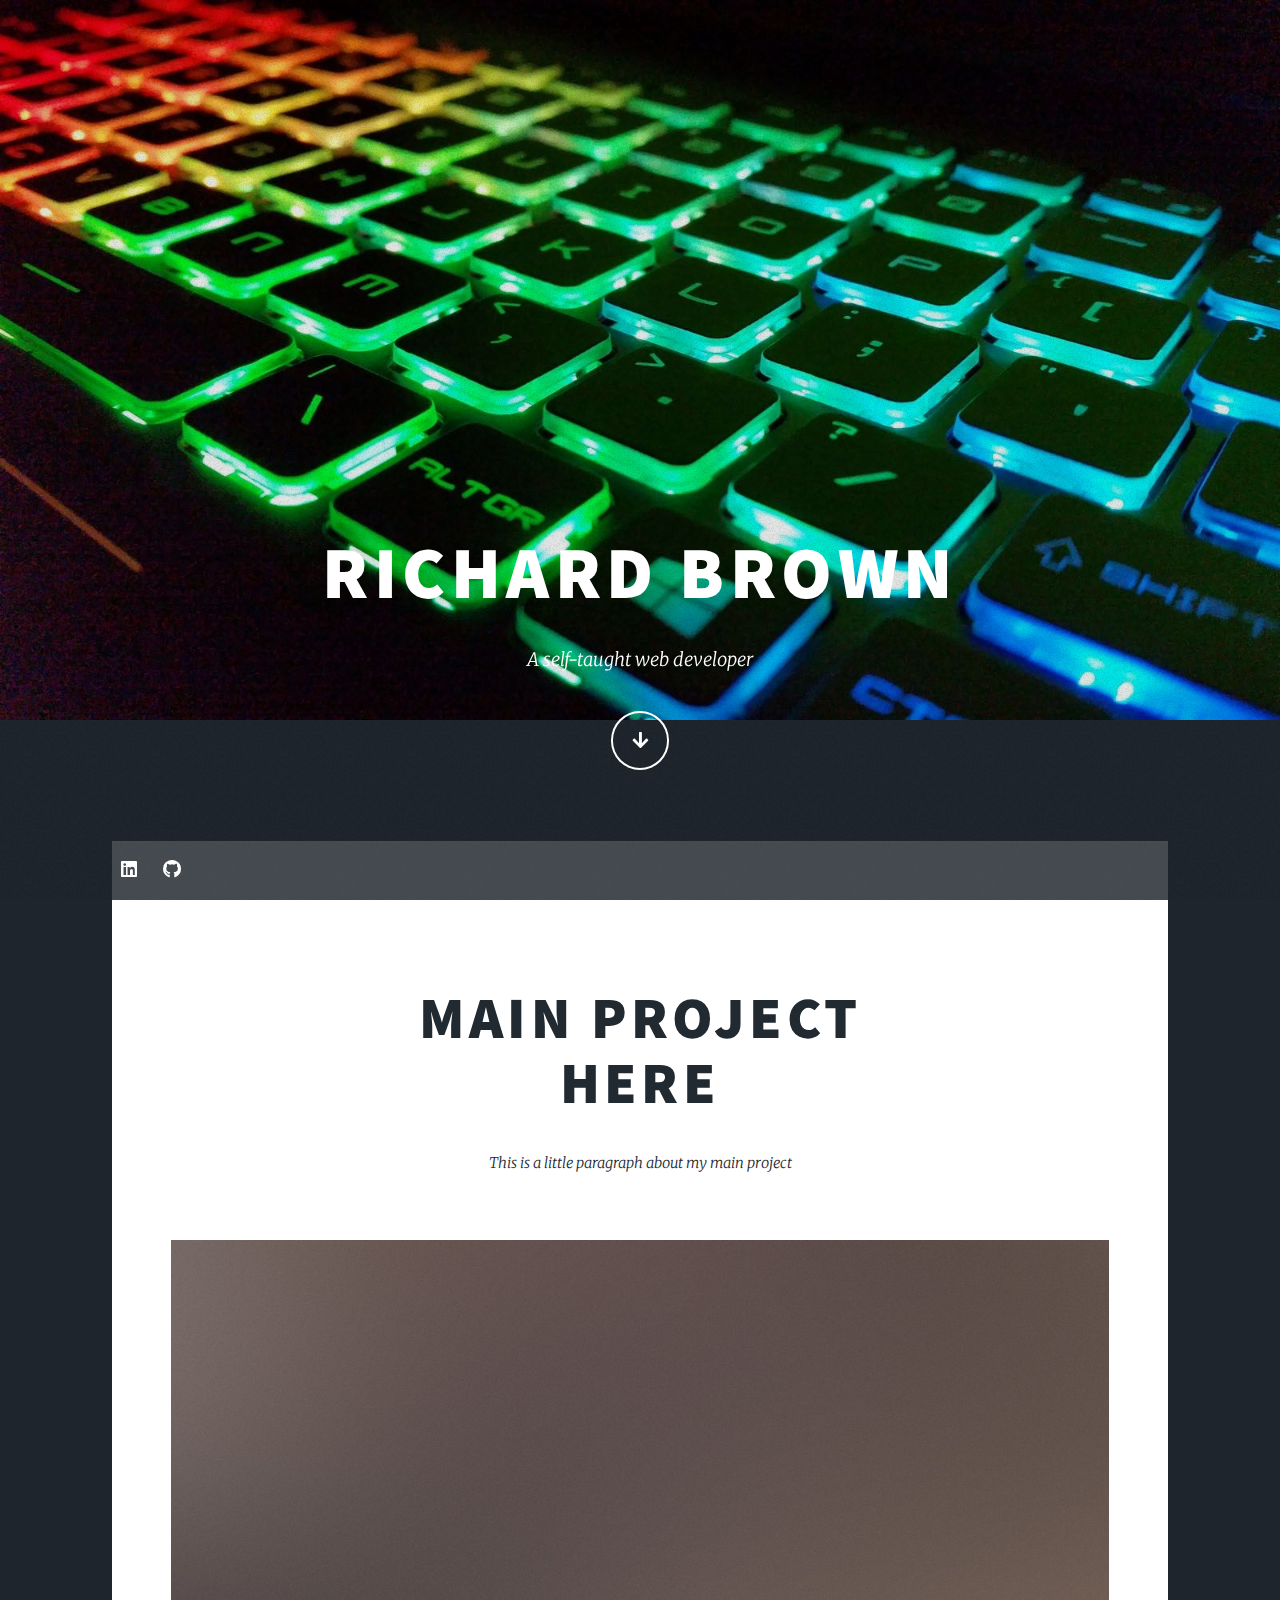
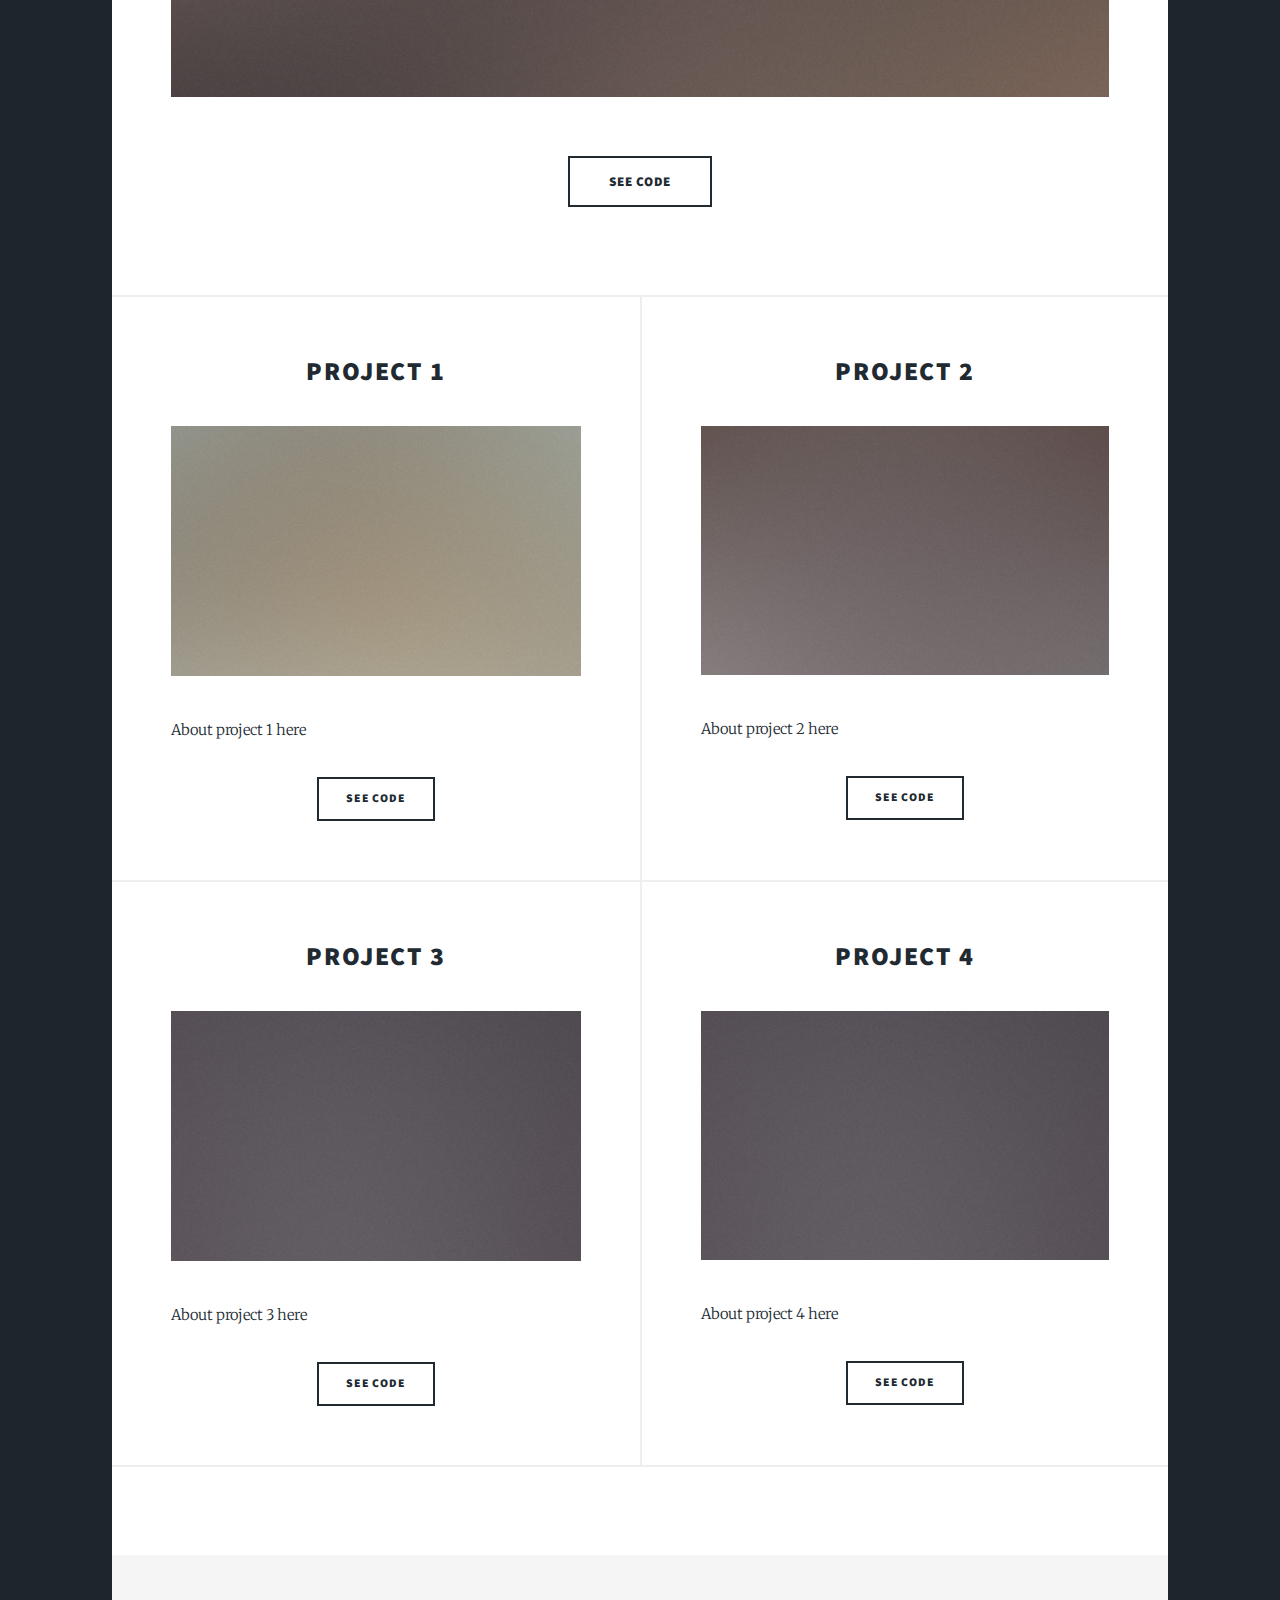
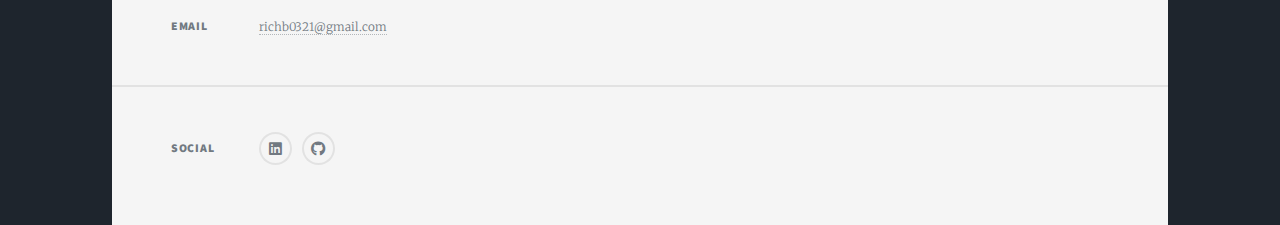
<file: index.html>
<!DOCTYPE HTML>
<!--
	Massively by HTML5 UP
	html5up.net | @ajlkn
	Free for personal and commercial use under the CCA 3.0 license (html5up.net/license)
-->
<html>
	<head>
		<title>Richard Brown Portfolio</title>
		<meta charset="utf-8" />
		<meta name="viewport" content="width=device-width, initial-scale=1, user-scalable=no" />
		<link rel="stylesheet" href="assets/css/main.css" />
		<noscript><link rel="stylesheet" href="assets/css/noscript.css" /></noscript>
	</head>
	<body class="is-preload">

		<!-- Wrapper -->
			<div id="wrapper" class="fade-in">

				<!-- Intro -->
					<div id="intro">
						<h1>Richard Brown<br />
					    </h1>
						<p>A self-taught web developer<br />
                        </p>
						<ul class="actions">
							<li><a href="#header" class="button icon solid solo fa-arrow-down scrolly">Continue</a></li>
						</ul>
					</div>

				<!-- Header -->
					<header id="header">
						<a href="index.html" class="logo">Here is some of my work</a>
					</header>

				<!-- Nav -->
					<nav id="nav">
						<ul class="icons">
							<li><a href="#" class="icon brands fa-linkedin"><span class="label">Instagram</span></a></li>
							<li><a href="https://github.com/BitWiseWolf" class="icon brands fa-github"><span class="label">GitHub</span></a></li>
						</ul>
					</nav>

				<!-- Main -->
					<div id="main">

						<!-- Featured Post -->
							<article class="post featured">
								<header class="major">
									<h2><a href="#">Main Project<br />
									Here</a></h2>
									<p>This is a little paragraph about my main project</p>
								</header>
								<a href="#" class="image main"><img src="images/pic01.jpg" alt="" /></a>
								<ul class="actions special">
									<li><a href="#" class="button large">See Code</a></li>
								</ul>
							</article>

						<!-- Posts -->
							<section class="posts">
								<article>
									<header>
										<h2><a href="#">Project 1<br /></a></h2>
									</header>
									<a href="#" class="image fit"><img src="images/pic02.jpg" alt="" /></a>
									<p>About project 1 here</p>
									<ul class="actions special">
										<li><a href="#" class="button">See Code</a></li>
									</ul>
								</article>
								<article>
									<header>
										<h2><a href="#">Project 2<br /></a></h2>
									</header>
									<a href="#" class="image fit"><img src="images/pic03.jpg" alt="" /></a>
									<p>About project 2 here</p>
									<ul class="actions special">
										<li><a href="#" class="button">See Code</a></li>
									</ul>
								</article>
								<article>
									<header>
										<h2><a href="#">Project 3<br /></a></h2>
									</header>
									<a href="#" class="image fit"><img src="images/pic04.jpg" alt="" /></a>
									<p>About project 3 here</p>
									<ul class="actions special">
										<li><a href="#" class="button">See Code</a></li>
									</ul>
								</article>
								<article>
									<header>
										<h2><a href="#">Project 4<br /></a></h2>
									</header>
									<a href="#" class="image fit"><img src="images/pic04.jpg" alt="" /></a>
									<p>About project 4 here</p>
									<ul class="actions special">
										<li><a href="#" class="button">See Code</a></li>
									</ul>
								</article>
								<!-- Copy pasta more projects -->
								<!-- 
								<article>
									<header>
										<h2><a href="#">Project 4<br /></a></h2>
									</header>
									<a href="#" class="image fit"><img src="images/pic04.jpg" alt="" /></a>
									<p>About project 4 here</p>
									<ul class="actions special">
										<li><a href="#" class="button">See Code</a></li>
									</ul>
								</article> 
								-->
							</section>

						<!-- Footer -->
							<footer>
							</footer>

					</div>

				<!-- Footer -->
					<footer id="footer">
						<section class="split contact">
							<section>
								<h3>Email</h3>
								<p><a href="#">richb0321@gmail.com</a></p>
							</section>
							<section>
								<h3>Social</h3>
								<ul class="icons alt">
									<li><a href="#" class="icon brands alt fa-linkedin"><span class="label">Instagram</span></a></li>
									<li><a href="https://github.com/BitWiseWolf" class="icon brands alt fa-github"><span class="label">GitHub</span></a></li>
								</ul>
							</section>
						</section>
					</footer>

			</div>

		<!-- Scripts -->
			<script src="assets/js/jquery.min.js"></script>
			<script src="assets/js/jquery.scrollex.min.js"></script>
			<script src="assets/js/jquery.scrolly.min.js"></script>
			<script src="assets/js/browser.min.js"></script>
			<script src="assets/js/breakpoints.min.js"></script>
			<script src="assets/js/util.js"></script>
			<script src="assets/js/main.js"></script>

	</body>
</html>
</file>
<file: assets/css/main.css>
@import url(fontawesome-all.min.css);
@import url("https://fonts.googleapis.com/css?family=Merriweather:300,700,300italic,700italic|Source+Sans+Pro:900");

/*
	Massively by HTML5 UP
	html5up.net | @ajlkn
	Free for personal and commercial use under the CCA 3.0 license (html5up.net/license)
*/

html, body, div, span, applet, object,
iframe, h1, h2, h3, h4, h5, h6, p, blockquote,
pre, a, abbr, acronym, address, big, cite,
code, del, dfn, em, img, ins, kbd, q, s, samp,
small, strike, strong, sub, sup, tt, var, b,
u, i, center, dl, dt, dd, ol, ul, li, fieldset,
form, label, legend, table, caption, tbody,
tfoot, thead, tr, th, td, article, aside,
canvas, details, embed, figure, figcaption,
footer, header, hgroup, menu, nav, output, ruby,
section, summary, time, mark, audio, video {
	margin: 0;
	padding: 0;
	border: 0;
	font-size: 100%;
	font: inherit;
	vertical-align: baseline;}

article, aside, details, figcaption, figure,
footer, header, hgroup, menu, nav, section {
	display: block;}

body {
	line-height: 1;
}

ol, ul {
	list-style: none;
}

blockquote, q {
	quotes: none;
}

	blockquote:before, blockquote:after, q:before, q:after {
		content: '';
		content: none;
	}

table {
	border-collapse: collapse;
	border-spacing: 0;
}

body {
	-webkit-text-size-adjust: none;
}

mark {
	background-color: transparent;
	color: inherit;
}

input::-moz-focus-inner {
	border: 0;
	padding: 0;
}

input, select, textarea {
	-moz-appearance: none;
	-webkit-appearance: none;
	-ms-appearance: none;
	appearance: none;
}

/* Basic */

	@-ms-viewport {
		width: device-width;
	}

	body {
		-ms-overflow-style: scrollbar;
	}

	@media screen and (max-width: 480px) {

		html, body {
			min-width: 320px;
		}

	}

	html {
		box-sizing: border-box;
	}

	*, *:before, *:after {
		box-sizing: inherit;
	}

	body {
		background-color: #1e252d;
	}

		body.is-preload *, body.is-preload *:before, body.is-preload *:after {
			-moz-animation: none !important;
			-webkit-animation: none !important;
			-ms-animation: none !important;
			animation: none !important;
			-moz-transition: none !important;
			-webkit-transition: none !important;
			-ms-transition: none !important;
			transition: none !important;
		}

/* Type */

	html {
		font-size: 16pt;
	}

		@media screen and (max-width: 1680px) {

			html {
				font-size: 12pt;
			}

		}

		@media screen and (max-width: 1280px) {

			html {
				font-size: 11pt;
			}

		}

		@media screen and (max-width: 360px) {

			html {
				font-size: 10pt;
			}

		}

	body {
		color: #212931;
	}

	body, input, select, textarea {
		font-family: "Merriweather", Georgia, serif;
		font-weight: 300;
		font-size: 1rem;
		line-height: 2.375;
	}

	a {
		-moz-transition: color 0.2s ease-in-out, background-color 0.2s ease-in-out, border-color 0.2s ease-in-out, box-shadow 0.2s ease-in-out;
		-webkit-transition: color 0.2s ease-in-out, background-color 0.2s ease-in-out, border-color 0.2s ease-in-out, box-shadow 0.2s ease-in-out;
		-ms-transition: color 0.2s ease-in-out, background-color 0.2s ease-in-out, border-color 0.2s ease-in-out, box-shadow 0.2s ease-in-out;
		transition: color 0.2s ease-in-out, background-color 0.2s ease-in-out, border-color 0.2s ease-in-out, box-shadow 0.2s ease-in-out;
		border-bottom: dotted 1px;
		text-decoration: none;
	}

		a:hover {
			border-bottom-color: transparent;
		}

	strong, b {
		font-weight: 600;
	}

	em, i {
		font-style: italic;
	}

	p {
		text-align: justify;
		margin: 0 0 2rem 0;
	}

	h1, h2, h3, h4, h5, h6 {
		font-family: "Source Sans Pro", Helvetica, sans-serif;
		font-weight: 900;
		line-height: 1.5;
		letter-spacing: 0.075em;
		text-transform: uppercase;
		margin: 0 0 1rem 0;
	}

		h1 a, h2 a, h3 a, h4 a, h5 a, h6 a {
			border-bottom: 0;
			color: inherit;
			text-decoration: none;
		}

	h1 {
		font-size: 4rem;
		line-height: 1.1;
		margin: 0 0 2rem 0;
	}

	h2 {
		font-size: 1.75rem;
		line-height: 1.3;
		margin: 0 0 1.5rem 0;
	}

	h3 {
		font-size: 1.25rem;
		margin: 0 0 1.5rem 0;
	}

	h4 {
		font-size: 1rem;
	}

	h5 {
		font-size: 0.9rem;
	}

	h6 {
		font-size: 0.8rem;
	}

	sub {
		font-size: 0.8rem;
		position: relative;
		top: 0.5rem;
	}

	sup {
		font-size: 0.8rem;
		position: relative;
		top: -0.5rem;
	}

	blockquote {
		border-left: solid 4px;
		font-style: italic;
		margin: 0 0 2rem 0;
		padding: 0.5rem 0 0.5rem 2rem;
	}

	code {
		border: solid 2px;
		font-family: "Courier New", monospace;
		font-size: 0.9rem;
		margin: 0 0.25rem;
		padding: 0.25rem 0.65rem;
	}

	pre {
		-webkit-overflow-scrolling: touch;
		font-family: "Courier New", monospace;
		font-size: 0.9rem;
		margin: 0 0 2rem 0;
	}

		pre code {
			display: block;
			line-height: 1.75;
			padding: 1rem 1.5rem;
			overflow-x: auto;
		}

	hr {
		border: 0;
		border-bottom: solid 2px;
		margin: 3rem 0;
	}

		hr.major {
			margin: 5rem 0;
		}

	.align-left {
		text-align: left;
	}

	.align-center {
		text-align: center;
	}

	.align-right {
		text-align: right;
	}

	input, select, textarea {
		color: #212931;
	}

	a {
		color: #212931;
		border-bottom-color: rgba(33, 41, 49, 0.5);
	}

		a:hover {
			border-bottom-color: transparent;
			color: #18bfef !important;
		}

	strong, b {
		color: #212931;
	}

	h1, h2, h3, h4, h5, h6 {
		color: #212931;
	}

	blockquote {
		border-left-color: #eeeeee;
	}

	code {
		background: rgba(220, 220, 220, 0.25);
		border-color: #eeeeee;
	}

	hr {
		border-bottom-color: #eeeeee;
	}

/* Row */

	.row {
		display: flex;
		flex-wrap: wrap;
		box-sizing: border-box;
		align-items: stretch;
	}

		.row > * {
			box-sizing: border-box;
		}

		.row.gtr-uniform > * > :last-child {
			margin-bottom: 0;
		}

		.row.aln-left {
			justify-content: flex-start;
		}

		.row.aln-center {
			justify-content: center;
		}

		.row.aln-right {
			justify-content: flex-end;
		}

		.row.aln-top {
			align-items: flex-start;
		}

		.row.aln-middle {
			align-items: center;
		}

		.row.aln-bottom {
			align-items: flex-end;
		}

		.row > .imp {
			order: -1;
		}

		.row > .col-1 {
			width: 8.33333%;
		}

		.row > .off-1 {
			margin-left: 8.33333%;
		}

		.row > .col-2 {
			width: 16.66667%;
		}

		.row > .off-2 {
			margin-left: 16.66667%;
		}

		.row > .col-3 {
			width: 25%;
		}

		.row > .off-3 {
			margin-left: 25%;
		}

		.row > .col-4 {
			width: 33.33333%;
		}

		.row > .off-4 {
			margin-left: 33.33333%;
		}

		.row > .col-5 {
			width: 41.66667%;
		}

		.row > .off-5 {
			margin-left: 41.66667%;
		}

		.row > .col-6 {
			width: 50%;
		}

		.row > .off-6 {
			margin-left: 50%;
		}

		.row > .col-7 {
			width: 58.33333%;
		}

		.row > .off-7 {
			margin-left: 58.33333%;
		}

		.row > .col-8 {
			width: 66.66667%;
		}

		.row > .off-8 {
			margin-left: 66.66667%;
		}

		.row > .col-9 {
			width: 75%;
		}

		.row > .off-9 {
			margin-left: 75%;
		}

		.row > .col-10 {
			width: 83.33333%;
		}

		.row > .off-10 {
			margin-left: 83.33333%;
		}

		.row > .col-11 {
			width: 91.66667%;
		}

		.row > .off-11 {
			margin-left: 91.66667%;
		}

		.row > .col-12 {
			width: 100%;
		}

		.row > .off-12 {
			margin-left: 100%;
		}

		.row.gtr-0 {
			margin-top: 0;
			margin-left: 0rem;
		}

			.row.gtr-0 > * {
				padding: 0 0 0 0rem;
			}

			.row.gtr-0.gtr-uniform {
				margin-top: 0rem;
			}

				.row.gtr-0.gtr-uniform > * {
					padding-top: 0rem;
				}

		.row.gtr-25 {
			margin-top: 0;
			margin-left: -0.375rem;
		}

			.row.gtr-25 > * {
				padding: 0 0 0 0.375rem;
			}

			.row.gtr-25.gtr-uniform {
				margin-top: -0.375rem;
			}

				.row.gtr-25.gtr-uniform > * {
					padding-top: 0.375rem;
				}

		.row.gtr-50 {
			margin-top: 0;
			margin-left: -0.75rem;
		}

			.row.gtr-50 > * {
				padding: 0 0 0 0.75rem;
			}

			.row.gtr-50.gtr-uniform {
				margin-top: -0.75rem;
			}

				.row.gtr-50.gtr-uniform > * {
					padding-top: 0.75rem;
				}

		.row {
			margin-top: 0;
			margin-left: -1.5rem;
		}

			.row > * {
				padding: 0 0 0 1.5rem;
			}

			.row.gtr-uniform {
				margin-top: -1.5rem;
			}

				.row.gtr-uniform > * {
					padding-top: 1.5rem;
				}

		.row.gtr-150 {
			margin-top: 0;
			margin-left: -2.25rem;
		}

			.row.gtr-150 > * {
				padding: 0 0 0 2.25rem;
			}

			.row.gtr-150.gtr-uniform {
				margin-top: -2.25rem;
			}

				.row.gtr-150.gtr-uniform > * {
					padding-top: 2.25rem;
				}

		.row.gtr-200 {
			margin-top: 0;
			margin-left: -3rem;
		}

			.row.gtr-200 > * {
				padding: 0 0 0 3rem;
			}

			.row.gtr-200.gtr-uniform {
				margin-top: -3rem;
			}

				.row.gtr-200.gtr-uniform > * {
					padding-top: 3rem;
				}

		@media screen and (max-width: 1680px) {

			.row {
				display: flex;
				flex-wrap: wrap;
				box-sizing: border-box;
				align-items: stretch;
			}

				.row > * {
					box-sizing: border-box;
				}

				.row.gtr-uniform > * > :last-child {
					margin-bottom: 0;
				}

				.row.aln-left {
					justify-content: flex-start;
				}

				.row.aln-center {
					justify-content: center;
				}

				.row.aln-right {
					justify-content: flex-end;
				}

				.row.aln-top {
					align-items: flex-start;
				}

				.row.aln-middle {
					align-items: center;
				}

				.row.aln-bottom {
					align-items: flex-end;
				}

				.row > .imp-xlarge {
					order: -1;
				}

				.row > .col-1-xlarge {
					width: 8.33333%;
				}

				.row > .off-1-xlarge {
					margin-left: 8.33333%;
				}

				.row > .col-2-xlarge {
					width: 16.66667%;
				}

				.row > .off-2-xlarge {
					margin-left: 16.66667%;
				}

				.row > .col-3-xlarge {
					width: 25%;
				}

				.row > .off-3-xlarge {
					margin-left: 25%;
				}

				.row > .col-4-xlarge {
					width: 33.33333%;
				}

				.row > .off-4-xlarge {
					margin-left: 33.33333%;
				}

				.row > .col-5-xlarge {
					width: 41.66667%;
				}

				.row > .off-5-xlarge {
					margin-left: 41.66667%;
				}

				.row > .col-6-xlarge {
					width: 50%;
				}

				.row > .off-6-xlarge {
					margin-left: 50%;
				}

				.row > .col-7-xlarge {
					width: 58.33333%;
				}

				.row > .off-7-xlarge {
					margin-left: 58.33333%;
				}

				.row > .col-8-xlarge {
					width: 66.66667%;
				}

				.row > .off-8-xlarge {
					margin-left: 66.66667%;
				}

				.row > .col-9-xlarge {
					width: 75%;
				}

				.row > .off-9-xlarge {
					margin-left: 75%;
				}

				.row > .col-10-xlarge {
					width: 83.33333%;
				}

				.row > .off-10-xlarge {
					margin-left: 83.33333%;
				}

				.row > .col-11-xlarge {
					width: 91.66667%;
				}

				.row > .off-11-xlarge {
					margin-left: 91.66667%;
				}

				.row > .col-12-xlarge {
					width: 100%;
				}

				.row > .off-12-xlarge {
					margin-left: 100%;
				}

				.row.gtr-0 {
					margin-top: 0;
					margin-left: 0rem;
				}

					.row.gtr-0 > * {
						padding: 0 0 0 0rem;
					}

					.row.gtr-0.gtr-uniform {
						margin-top: 0rem;
					}

						.row.gtr-0.gtr-uniform > * {
							padding-top: 0rem;
						}

				.row.gtr-25 {
					margin-top: 0;
					margin-left: -0.375rem;
				}

					.row.gtr-25 > * {
						padding: 0 0 0 0.375rem;
					}

					.row.gtr-25.gtr-uniform {
						margin-top: -0.375rem;
					}

						.row.gtr-25.gtr-uniform > * {
							padding-top: 0.375rem;
						}

				.row.gtr-50 {
					margin-top: 0;
					margin-left: -0.75rem;
				}

					.row.gtr-50 > * {
						padding: 0 0 0 0.75rem;
					}

					.row.gtr-50.gtr-uniform {
						margin-top: -0.75rem;
					}

						.row.gtr-50.gtr-uniform > * {
							padding-top: 0.75rem;
						}

				.row {
					margin-top: 0;
					margin-left: -1.5rem;
				}

					.row > * {
						padding: 0 0 0 1.5rem;
					}

					.row.gtr-uniform {
						margin-top: -1.5rem;
					}

						.row.gtr-uniform > * {
							padding-top: 1.5rem;
						}

				.row.gtr-150 {
					margin-top: 0;
					margin-left: -2.25rem;
				}

					.row.gtr-150 > * {
						padding: 0 0 0 2.25rem;
					}

					.row.gtr-150.gtr-uniform {
						margin-top: -2.25rem;
					}

						.row.gtr-150.gtr-uniform > * {
							padding-top: 2.25rem;
						}

				.row.gtr-200 {
					margin-top: 0;
					margin-left: -3rem;
				}

					.row.gtr-200 > * {
						padding: 0 0 0 3rem;
					}

					.row.gtr-200.gtr-uniform {
						margin-top: -3rem;
					}

						.row.gtr-200.gtr-uniform > * {
							padding-top: 3rem;
						}

		}

		@media screen and (max-width: 1280px) {

			.row {
				display: flex;
				flex-wrap: wrap;
				box-sizing: border-box;
				align-items: stretch;
			}

				.row > * {
					box-sizing: border-box;
				}

				.row.gtr-uniform > * > :last-child {
					margin-bottom: 0;
				}

				.row.aln-left {
					justify-content: flex-start;
				}

				.row.aln-center {
					justify-content: center;
				}

				.row.aln-right {
					justify-content: flex-end;
				}

				.row.aln-top {
					align-items: flex-start;
				}

				.row.aln-middle {
					align-items: center;
				}

				.row.aln-bottom {
					align-items: flex-end;
				}

				.row > .imp-large {
					order: -1;
				}

				.row > .col-1-large {
					width: 8.33333%;
				}

				.row > .off-1-large {
					margin-left: 8.33333%;
				}

				.row > .col-2-large {
					width: 16.66667%;
				}

				.row > .off-2-large {
					margin-left: 16.66667%;
				}

				.row > .col-3-large {
					width: 25%;
				}

				.row > .off-3-large {
					margin-left: 25%;
				}

				.row > .col-4-large {
					width: 33.33333%;
				}

				.row > .off-4-large {
					margin-left: 33.33333%;
				}

				.row > .col-5-large {
					width: 41.66667%;
				}

				.row > .off-5-large {
					margin-left: 41.66667%;
				}

				.row > .col-6-large {
					width: 50%;
				}

				.row > .off-6-large {
					margin-left: 50%;
				}

				.row > .col-7-large {
					width: 58.33333%;
				}

				.row > .off-7-large {
					margin-left: 58.33333%;
				}

				.row > .col-8-large {
					width: 66.66667%;
				}

				.row > .off-8-large {
					margin-left: 66.66667%;
				}

				.row > .col-9-large {
					width: 75%;
				}

				.row > .off-9-large {
					margin-left: 75%;
				}

				.row > .col-10-large {
					width: 83.33333%;
				}

				.row > .off-10-large {
					margin-left: 83.33333%;
				}

				.row > .col-11-large {
					width: 91.66667%;
				}

				.row > .off-11-large {
					margin-left: 91.66667%;
				}

				.row > .col-12-large {
					width: 100%;
				}

				.row > .off-12-large {
					margin-left: 100%;
				}

				.row.gtr-0 {
					margin-top: 0;
					margin-left: 0rem;
				}

					.row.gtr-0 > * {
						padding: 0 0 0 0rem;
					}

					.row.gtr-0.gtr-uniform {
						margin-top: 0rem;
					}

						.row.gtr-0.gtr-uniform > * {
							padding-top: 0rem;
						}

				.row.gtr-25 {
					margin-top: 0;
					margin-left: -0.375rem;
				}

					.row.gtr-25 > * {
						padding: 0 0 0 0.375rem;
					}

					.row.gtr-25.gtr-uniform {
						margin-top: -0.375rem;
					}

						.row.gtr-25.gtr-uniform > * {
							padding-top: 0.375rem;
						}

				.row.gtr-50 {
					margin-top: 0;
					margin-left: -0.75rem;
				}

					.row.gtr-50 > * {
						padding: 0 0 0 0.75rem;
					}

					.row.gtr-50.gtr-uniform {
						margin-top: -0.75rem;
					}

						.row.gtr-50.gtr-uniform > * {
							padding-top: 0.75rem;
						}

				.row {
					margin-top: 0;
					margin-left: -1.5rem;
				}

					.row > * {
						padding: 0 0 0 1.5rem;
					}

					.row.gtr-uniform {
						margin-top: -1.5rem;
					}

						.row.gtr-uniform > * {
							padding-top: 1.5rem;
						}

				.row.gtr-150 {
					margin-top: 0;
					margin-left: -2.25rem;
				}

					.row.gtr-150 > * {
						padding: 0 0 0 2.25rem;
					}

					.row.gtr-150.gtr-uniform {
						margin-top: -2.25rem;
					}

						.row.gtr-150.gtr-uniform > * {
							padding-top: 2.25rem;
						}

				.row.gtr-200 {
					margin-top: 0;
					margin-left: -3rem;
				}

					.row.gtr-200 > * {
						padding: 0 0 0 3rem;
					}

					.row.gtr-200.gtr-uniform {
						margin-top: -3rem;
					}

						.row.gtr-200.gtr-uniform > * {
							padding-top: 3rem;
						}

		}

		@media screen and (max-width: 980px) {

			.row {
				display: flex;
				flex-wrap: wrap;
				box-sizing: border-box;
				align-items: stretch;
			}

				.row > * {
					box-sizing: border-box;
				}

				.row.gtr-uniform > * > :last-child {
					margin-bottom: 0;
				}

				.row.aln-left {
					justify-content: flex-start;
				}

				.row.aln-center {
					justify-content: center;
				}

				.row.aln-right {
					justify-content: flex-end;
				}

				.row.aln-top {
					align-items: flex-start;
				}

				.row.aln-middle {
					align-items: center;
				}

				.row.aln-bottom {
					align-items: flex-end;
				}

				.row > .imp-medium {
					order: -1;
				}

				.row > .col-1-medium {
					width: 8.33333%;
				}

				.row > .off-1-medium {
					margin-left: 8.33333%;
				}

				.row > .col-2-medium {
					width: 16.66667%;
				}

				.row > .off-2-medium {
					margin-left: 16.66667%;
				}

				.row > .col-3-medium {
					width: 25%;
				}

				.row > .off-3-medium {
					margin-left: 25%;
				}

				.row > .col-4-medium {
					width: 33.33333%;
				}

				.row > .off-4-medium {
					margin-left: 33.33333%;
				}

				.row > .col-5-medium {
					width: 41.66667%;
				}

				.row > .off-5-medium {
					margin-left: 41.66667%;
				}

				.row > .col-6-medium {
					width: 50%;
				}

				.row > .off-6-medium {
					margin-left: 50%;
				}

				.row > .col-7-medium {
					width: 58.33333%;
				}

				.row > .off-7-medium {
					margin-left: 58.33333%;
				}

				.row > .col-8-medium {
					width: 66.66667%;
				}

				.row > .off-8-medium {
					margin-left: 66.66667%;
				}

				.row > .col-9-medium {
					width: 75%;
				}

				.row > .off-9-medium {
					margin-left: 75%;
				}

				.row > .col-10-medium {
					width: 83.33333%;
				}

				.row > .off-10-medium {
					margin-left: 83.33333%;
				}

				.row > .col-11-medium {
					width: 91.66667%;
				}

				.row > .off-11-medium {
					margin-left: 91.66667%;
				}

				.row > .col-12-medium {
					width: 100%;
				}

				.row > .off-12-medium {
					margin-left: 100%;
				}

				.row.gtr-0 {
					margin-top: 0;
					margin-left: 0rem;
				}

					.row.gtr-0 > * {
						padding: 0 0 0 0rem;
					}

					.row.gtr-0.gtr-uniform {
						margin-top: 0rem;
					}

						.row.gtr-0.gtr-uniform > * {
							padding-top: 0rem;
						}

				.row.gtr-25 {
					margin-top: 0;
					margin-left: -0.375rem;
				}

					.row.gtr-25 > * {
						padding: 0 0 0 0.375rem;
					}

					.row.gtr-25.gtr-uniform {
						margin-top: -0.375rem;
					}

						.row.gtr-25.gtr-uniform > * {
							padding-top: 0.375rem;
						}

				.row.gtr-50 {
					margin-top: 0;
					margin-left: -0.75rem;
				}

					.row.gtr-50 > * {
						padding: 0 0 0 0.75rem;
					}

					.row.gtr-50.gtr-uniform {
						margin-top: -0.75rem;
					}

						.row.gtr-50.gtr-uniform > * {
							padding-top: 0.75rem;
						}

				.row {
					margin-top: 0;
					margin-left: -1.5rem;
				}

					.row > * {
						padding: 0 0 0 1.5rem;
					}

					.row.gtr-uniform {
						margin-top: -1.5rem;
					}

						.row.gtr-uniform > * {
							padding-top: 1.5rem;
						}

				.row.gtr-150 {
					margin-top: 0;
					margin-left: -2.25rem;
				}

					.row.gtr-150 > * {
						padding: 0 0 0 2.25rem;
					}

					.row.gtr-150.gtr-uniform {
						margin-top: -2.25rem;
					}

						.row.gtr-150.gtr-uniform > * {
							padding-top: 2.25rem;
						}

				.row.gtr-200 {
					margin-top: 0;
					margin-left: -3rem;
				}

					.row.gtr-200 > * {
						padding: 0 0 0 3rem;
					}

					.row.gtr-200.gtr-uniform {
						margin-top: -3rem;
					}

						.row.gtr-200.gtr-uniform > * {
							padding-top: 3rem;
						}

		}

		@media screen and (max-width: 736px) {

			.row {
				display: flex;
				flex-wrap: wrap;
				box-sizing: border-box;
				align-items: stretch;
			}

				.row > * {
					box-sizing: border-box;
				}

				.row.gtr-uniform > * > :last-child {
					margin-bottom: 0;
				}

				.row.aln-left {
					justify-content: flex-start;
				}

				.row.aln-center {
					justify-content: center;
				}

				.row.aln-right {
					justify-content: flex-end;
				}

				.row.aln-top {
					align-items: flex-start;
				}

				.row.aln-middle {
					align-items: center;
				}

				.row.aln-bottom {
					align-items: flex-end;
				}

				.row > .imp-small {
					order: -1;
				}

				.row > .col-1-small {
					width: 8.33333%;
				}

				.row > .off-1-small {
					margin-left: 8.33333%;
				}

				.row > .col-2-small {
					width: 16.66667%;
				}

				.row > .off-2-small {
					margin-left: 16.66667%;
				}

				.row > .col-3-small {
					width: 25%;
				}

				.row > .off-3-small {
					margin-left: 25%;
				}

				.row > .col-4-small {
					width: 33.33333%;
				}

				.row > .off-4-small {
					margin-left: 33.33333%;
				}

				.row > .col-5-small {
					width: 41.66667%;
				}

				.row > .off-5-small {
					margin-left: 41.66667%;
				}

				.row > .col-6-small {
					width: 50%;
				}

				.row > .off-6-small {
					margin-left: 50%;
				}

				.row > .col-7-small {
					width: 58.33333%;
				}

				.row > .off-7-small {
					margin-left: 58.33333%;
				}

				.row > .col-8-small {
					width: 66.66667%;
				}

				.row > .off-8-small {
					margin-left: 66.66667%;
				}

				.row > .col-9-small {
					width: 75%;
				}

				.row > .off-9-small {
					margin-left: 75%;
				}

				.row > .col-10-small {
					width: 83.33333%;
				}

				.row > .off-10-small {
					margin-left: 83.33333%;
				}

				.row > .col-11-small {
					width: 91.66667%;
				}

				.row > .off-11-small {
					margin-left: 91.66667%;
				}

				.row > .col-12-small {
					width: 100%;
				}

				.row > .off-12-small {
					margin-left: 100%;
				}

				.row.gtr-0 {
					margin-top: 0;
					margin-left: 0rem;
				}

					.row.gtr-0 > * {
						padding: 0 0 0 0rem;
					}

					.row.gtr-0.gtr-uniform {
						margin-top: 0rem;
					}

						.row.gtr-0.gtr-uniform > * {
							padding-top: 0rem;
						}

				.row.gtr-25 {
					margin-top: 0;
					margin-left: -0.375rem;
				}

					.row.gtr-25 > * {
						padding: 0 0 0 0.375rem;
					}

					.row.gtr-25.gtr-uniform {
						margin-top: -0.375rem;
					}

						.row.gtr-25.gtr-uniform > * {
							padding-top: 0.375rem;
						}

				.row.gtr-50 {
					margin-top: 0;
					margin-left: -0.75rem;
				}

					.row.gtr-50 > * {
						padding: 0 0 0 0.75rem;
					}

					.row.gtr-50.gtr-uniform {
						margin-top: -0.75rem;
					}

						.row.gtr-50.gtr-uniform > * {
							padding-top: 0.75rem;
						}

				.row {
					margin-top: 0;
					margin-left: -1.5rem;
				}

					.row > * {
						padding: 0 0 0 1.5rem;
					}

					.row.gtr-uniform {
						margin-top: -1.5rem;
					}

						.row.gtr-uniform > * {
							padding-top: 1.5rem;
						}

				.row.gtr-150 {
					margin-top: 0;
					margin-left: -2.25rem;
				}

					.row.gtr-150 > * {
						padding: 0 0 0 2.25rem;
					}

					.row.gtr-150.gtr-uniform {
						margin-top: -2.25rem;
					}

						.row.gtr-150.gtr-uniform > * {
							padding-top: 2.25rem;
						}

				.row.gtr-200 {
					margin-top: 0;
					margin-left: -3rem;
				}

					.row.gtr-200 > * {
						padding: 0 0 0 3rem;
					}

					.row.gtr-200.gtr-uniform {
						margin-top: -3rem;
					}

						.row.gtr-200.gtr-uniform > * {
							padding-top: 3rem;
						}

		}

		@media screen and (max-width: 480px) {

			.row {
				display: flex;
				flex-wrap: wrap;
				box-sizing: border-box;
				align-items: stretch;
			}

				.row > * {
					box-sizing: border-box;
				}

				.row.gtr-uniform > * > :last-child {
					margin-bottom: 0;
				}

				.row.aln-left {
					justify-content: flex-start;
				}

				.row.aln-center {
					justify-content: center;
				}

				.row.aln-right {
					justify-content: flex-end;
				}

				.row.aln-top {
					align-items: flex-start;
				}

				.row.aln-middle {
					align-items: center;
				}

				.row.aln-bottom {
					align-items: flex-end;
				}

				.row > .imp-xsmall {
					order: -1;
				}

				.row > .col-1-xsmall {
					width: 8.33333%;
				}

				.row > .off-1-xsmall {
					margin-left: 8.33333%;
				}

				.row > .col-2-xsmall {
					width: 16.66667%;
				}

				.row > .off-2-xsmall {
					margin-left: 16.66667%;
				}

				.row > .col-3-xsmall {
					width: 25%;
				}

				.row > .off-3-xsmall {
					margin-left: 25%;
				}

				.row > .col-4-xsmall {
					width: 33.33333%;
				}

				.row > .off-4-xsmall {
					margin-left: 33.33333%;
				}

				.row > .col-5-xsmall {
					width: 41.66667%;
				}

				.row > .off-5-xsmall {
					margin-left: 41.66667%;
				}

				.row > .col-6-xsmall {
					width: 50%;
				}

				.row > .off-6-xsmall {
					margin-left: 50%;
				}

				.row > .col-7-xsmall {
					width: 58.33333%;
				}

				.row > .off-7-xsmall {
					margin-left: 58.33333%;
				}

				.row > .col-8-xsmall {
					width: 66.66667%;
				}

				.row > .off-8-xsmall {
					margin-left: 66.66667%;
				}

				.row > .col-9-xsmall {
					width: 75%;
				}

				.row > .off-9-xsmall {
					margin-left: 75%;
				}

				.row > .col-10-xsmall {
					width: 83.33333%;
				}

				.row > .off-10-xsmall {
					margin-left: 83.33333%;
				}

				.row > .col-11-xsmall {
					width: 91.66667%;
				}

				.row > .off-11-xsmall {
					margin-left: 91.66667%;
				}

				.row > .col-12-xsmall {
					width: 100%;
				}

				.row > .off-12-xsmall {
					margin-left: 100%;
				}

				.row.gtr-0 {
					margin-top: 0;
					margin-left: 0rem;
				}

					.row.gtr-0 > * {
						padding: 0 0 0 0rem;
					}

					.row.gtr-0.gtr-uniform {
						margin-top: 0rem;
					}

						.row.gtr-0.gtr-uniform > * {
							padding-top: 0rem;
						}

				.row.gtr-25 {
					margin-top: 0;
					margin-left: -0.375rem;
				}

					.row.gtr-25 > * {
						padding: 0 0 0 0.375rem;
					}

					.row.gtr-25.gtr-uniform {
						margin-top: -0.375rem;
					}

						.row.gtr-25.gtr-uniform > * {
							padding-top: 0.375rem;
						}

				.row.gtr-50 {
					margin-top: 0;
					margin-left: -0.75rem;
				}

					.row.gtr-50 > * {
						padding: 0 0 0 0.75rem;
					}

					.row.gtr-50.gtr-uniform {
						margin-top: -0.75rem;
					}

						.row.gtr-50.gtr-uniform > * {
							padding-top: 0.75rem;
						}

				.row {
					margin-top: 0;
					margin-left: -1.5rem;
				}

					.row > * {
						padding: 0 0 0 1.5rem;
					}

					.row.gtr-uniform {
						margin-top: -1.5rem;
					}

						.row.gtr-uniform > * {
							padding-top: 1.5rem;
						}

				.row.gtr-150 {
					margin-top: 0;
					margin-left: -2.25rem;
				}

					.row.gtr-150 > * {
						padding: 0 0 0 2.25rem;
					}

					.row.gtr-150.gtr-uniform {
						margin-top: -2.25rem;
					}

						.row.gtr-150.gtr-uniform > * {
							padding-top: 2.25rem;
						}

				.row.gtr-200 {
					margin-top: 0;
					margin-left: -3rem;
				}

					.row.gtr-200 > * {
						padding: 0 0 0 3rem;
					}

					.row.gtr-200.gtr-uniform {
						margin-top: -3rem;
					}

						.row.gtr-200.gtr-uniform > * {
							padding-top: 3rem;
						}

		}

		@media screen and (max-width: 360px) {

			.row {
				display: flex;
				flex-wrap: wrap;
				box-sizing: border-box;
				align-items: stretch;
			}

				.row > * {
					box-sizing: border-box;
				}

				.row.gtr-uniform > * > :last-child {
					margin-bottom: 0;
				}

				.row.aln-left {
					justify-content: flex-start;
				}

				.row.aln-center {
					justify-content: center;
				}

				.row.aln-right {
					justify-content: flex-end;
				}

				.row.aln-top {
					align-items: flex-start;
				}

				.row.aln-middle {
					align-items: center;
				}

				.row.aln-bottom {
					align-items: flex-end;
				}

				.row > .imp-xxsmall {
					order: -1;
				}

				.row > .col-1-xxsmall {
					width: 8.33333%;
				}

				.row > .off-1-xxsmall {
					margin-left: 8.33333%;
				}

				.row > .col-2-xxsmall {
					width: 16.66667%;
				}

				.row > .off-2-xxsmall {
					margin-left: 16.66667%;
				}

				.row > .col-3-xxsmall {
					width: 25%;
				}

				.row > .off-3-xxsmall {
					margin-left: 25%;
				}

				.row > .col-4-xxsmall {
					width: 33.33333%;
				}

				.row > .off-4-xxsmall {
					margin-left: 33.33333%;
				}

				.row > .col-5-xxsmall {
					width: 41.66667%;
				}

				.row > .off-5-xxsmall {
					margin-left: 41.66667%;
				}

				.row > .col-6-xxsmall {
					width: 50%;
				}

				.row > .off-6-xxsmall {
					margin-left: 50%;
				}

				.row > .col-7-xxsmall {
					width: 58.33333%;
				}

				.row > .off-7-xxsmall {
					margin-left: 58.33333%;
				}

				.row > .col-8-xxsmall {
					width: 66.66667%;
				}

				.row > .off-8-xxsmall {
					margin-left: 66.66667%;
				}

				.row > .col-9-xxsmall {
					width: 75%;
				}

				.row > .off-9-xxsmall {
					margin-left: 75%;
				}

				.row > .col-10-xxsmall {
					width: 83.33333%;
				}

				.row > .off-10-xxsmall {
					margin-left: 83.33333%;
				}

				.row > .col-11-xxsmall {
					width: 91.66667%;
				}

				.row > .off-11-xxsmall {
					margin-left: 91.66667%;
				}

				.row > .col-12-xxsmall {
					width: 100%;
				}

				.row > .off-12-xxsmall {
					margin-left: 100%;
				}

				.row.gtr-0 {
					margin-top: 0;
					margin-left: 0rem;
				}

					.row.gtr-0 > * {
						padding: 0 0 0 0rem;
					}

					.row.gtr-0.gtr-uniform {
						margin-top: 0rem;
					}

						.row.gtr-0.gtr-uniform > * {
							padding-top: 0rem;
						}

				.row.gtr-25 {
					margin-top: 0;
					margin-left: -0.375rem;
				}

					.row.gtr-25 > * {
						padding: 0 0 0 0.375rem;
					}

					.row.gtr-25.gtr-uniform {
						margin-top: -0.375rem;
					}

						.row.gtr-25.gtr-uniform > * {
							padding-top: 0.375rem;
						}

				.row.gtr-50 {
					margin-top: 0;
					margin-left: -0.75rem;
				}

					.row.gtr-50 > * {
						padding: 0 0 0 0.75rem;
					}

					.row.gtr-50.gtr-uniform {
						margin-top: -0.75rem;
					}

						.row.gtr-50.gtr-uniform > * {
							padding-top: 0.75rem;
						}

				.row {
					margin-top: 0;
					margin-left: -1.5rem;
				}

					.row > * {
						padding: 0 0 0 1.5rem;
					}

					.row.gtr-uniform {
						margin-top: -1.5rem;
					}

						.row.gtr-uniform > * {
							padding-top: 1.5rem;
						}

				.row.gtr-150 {
					margin-top: 0;
					margin-left: -2.25rem;
				}

					.row.gtr-150 > * {
						padding: 0 0 0 2.25rem;
					}

					.row.gtr-150.gtr-uniform {
						margin-top: -2.25rem;
					}

						.row.gtr-150.gtr-uniform > * {
							padding-top: 2.25rem;
						}

				.row.gtr-200 {
					margin-top: 0;
					margin-left: -3rem;
				}

					.row.gtr-200 > * {
						padding: 0 0 0 3rem;
					}

					.row.gtr-200.gtr-uniform {
						margin-top: -3rem;
					}

						.row.gtr-200.gtr-uniform > * {
							padding-top: 3rem;
						}

		}

/* Box */

	.box {
		border: solid 2px;
		margin-bottom: 2rem;
		padding: 1.5rem;
	}

		.box > :last-child,
		.box > :last-child > :last-child,
		.box > :last-child > :last-child > :last-child {
			margin-bottom: 0;
		}

		.box.alt {
			border: 0;
			border-radius: 0;
			padding: 0;
		}

	.box {
		border-color: #eeeeee;
	}

/* Button */

	input[type="submit"],
	input[type="reset"],
	input[type="button"],
	button,
	.button {
		-moz-appearance: none;
		-webkit-appearance: none;
		-ms-appearance: none;
		appearance: none;
		-moz-transition: background-color 0.2s ease-in-out, box-shadow 0.2s ease-in-out, color 0.2s ease-in-out;
		-webkit-transition: background-color 0.2s ease-in-out, box-shadow 0.2s ease-in-out, color 0.2s ease-in-out;
		-ms-transition: background-color 0.2s ease-in-out, box-shadow 0.2s ease-in-out, color 0.2s ease-in-out;
		transition: background-color 0.2s ease-in-out, box-shadow 0.2s ease-in-out, color 0.2s ease-in-out;
		border: 0;
		border-radius: 0;
		cursor: pointer;
		display: inline-block;
		font-family: "Source Sans Pro", Helvetica, sans-serif;
		font-size: 0.8rem;
		font-weight: 900;
		letter-spacing: 0.075em;
		height: 3rem;
		line-height: 3rem;
		padding: 0 2rem;
		text-align: center;
		text-decoration: none;
		text-transform: uppercase;
		white-space: nowrap;
	}

		input[type="submit"].icon:before,
		input[type="reset"].icon:before,
		input[type="button"].icon:before,
		button.icon:before,
		.button.icon:before {
			margin-right: 0.5rem;
		}

		input[type="submit"].icon.solo,
		input[type="reset"].icon.solo,
		input[type="button"].icon.solo,
		button.icon.solo,
		.button.icon.solo {
			position: relative;
			width: 4rem;
			height: 4rem;
			line-height: 4rem;
			border-radius: 4rem;
			text-indent: 4rem;
			overflow: hidden;
			padding: 0;
			white-space: nowrap;
		}

			input[type="submit"].icon.solo:before,
			input[type="reset"].icon.solo:before,
			input[type="button"].icon.solo:before,
			button.icon.solo:before,
			.button.icon.solo:before {
				position: absolute;
				display: block;
				top: 0;
				left: 0;
				width: inherit;
				height: inherit;
				line-height: inherit;
				font-size: 1.25rem;
				margin-right: 0;
				text-align: center;
				text-indent: 0;
			}

		input[type="submit"].fit,
		input[type="reset"].fit,
		input[type="button"].fit,
		button.fit,
		.button.fit {
			width: 100%;
		}

		input[type="submit"].small,
		input[type="reset"].small,
		input[type="button"].small,
		button.small,
		.button.small {
			font-size: 0.7rem;
			height: 2.5rem;
			line-height: 2.5rem;
			padding: 0 1.5rem;
		}

		input[type="submit"].large,
		input[type="reset"].large,
		input[type="button"].large,
		button.large,
		.button.large {
			font-size: 0.9rem;
			height: 3.5rem;
			line-height: 3.5rem;
			padding: 0 2.75rem;
		}

		@media screen and (max-width: 980px) {

			input[type="submit"],
			input[type="reset"],
			input[type="button"],
			button,
			.button {
				font-size: 0.9rem;
				height: 3.25rem;
				line-height: 3.25rem;
			}

				input[type="submit"].large,
				input[type="reset"].large,
				input[type="button"].large,
				button.large,
				.button.large {
					font-size: 1rem;
					height: 3.75rem;
					line-height: 3.75rem;
				}

		}

		input[type="submit"].disabled, input[type="submit"]:disabled,
		input[type="reset"].disabled,
		input[type="reset"]:disabled,
		input[type="button"].disabled,
		input[type="button"]:disabled,
		button.disabled,
		button:disabled,
		.button.disabled,
		.button:disabled {
			pointer-events: none;
			opacity: 0.25;
		}

	input[type="submit"],
	input[type="reset"],
	input[type="button"],
	button,
	.button {
		background-color: transparent;
		box-shadow: inset 0 0 0 2px #212931;
		color: #212931 !important;
	}

		input[type="submit"]:hover,
		input[type="reset"]:hover,
		input[type="button"]:hover,
		button:hover,
		.button:hover {
			box-shadow: inset 0 0 0 2px #18bfef;
			color: #18bfef !important;
		}

		input[type="submit"].primary,
		input[type="reset"].primary,
		input[type="button"].primary,
		button.primary,
		.button.primary {
			background-color: #212931;
			box-shadow: none;
			color: #ffffff !important;
		}

			input[type="submit"].primary:hover,
			input[type="reset"].primary:hover,
			input[type="button"].primary:hover,
			button.primary:hover,
			.button.primary:hover {
				background-color: #18bfef;
			}

/* Form */

	form {
		margin: 0 0 2rem 0;
	}

		form > :last-child {
			margin-bottom: 0;
		}

		form > .fields {
			display: -moz-flex;
			display: -webkit-flex;
			display: -ms-flex;
			display: flex;
			-moz-flex-wrap: wrap;
			-webkit-flex-wrap: wrap;
			-ms-flex-wrap: wrap;
			flex-wrap: wrap;
			width: calc(100% + 3rem);
			margin: -1.5rem 0 2rem -1.5rem;
		}

			form > .fields > .field {
				-moz-flex-grow: 0;
				-webkit-flex-grow: 0;
				-ms-flex-grow: 0;
				flex-grow: 0;
				-moz-flex-shrink: 0;
				-webkit-flex-shrink: 0;
				-ms-flex-shrink: 0;
				flex-shrink: 0;
				padding: 1.5rem 0 0 1.5rem;
				width: calc(100% - 1.5rem);
			}

				form > .fields > .field.half {
					width: calc(50% - 0.75rem);
				}

				form > .fields > .field.third {
					width: calc(100%/3 - 0.5rem);
				}

				form > .fields > .field.quarter {
					width: calc(25% - 0.375rem);
				}

		@media screen and (max-width: 480px) {

			form > .fields {
				width: calc(100% + 3rem);
				margin: -1.5rem 0 2rem -1.5rem;
			}

				form > .fields > .field {
					padding: 1.5rem 0 0 1.5rem;
					width: calc(100% - 1.5rem);
				}

					form > .fields > .field.half {
						width: calc(100% - 1.5rem);
					}

					form > .fields > .field.third {
						width: calc(100% - 1.5rem);
					}

					form > .fields > .field.quarter {
						width: calc(100% - 1.5rem);
					}

		}

	label {
		display: block;
		font-family: "Source Sans Pro", Helvetica, sans-serif;
		font-weight: 900;
		line-height: 1.5;
		letter-spacing: 0.075em;
		font-size: 0.8rem;
		text-transform: uppercase;
		margin: 0 0 0.75rem 0;
	}

		@media screen and (max-width: 980px) {

			label {
				font-size: 0.9rem;
			}

		}

	input[type="text"],
	input[type="password"],
	input[type="email"],
	select,
	textarea {
		-moz-appearance: none;
		-webkit-appearance: none;
		-ms-appearance: none;
		appearance: none;
		background: transparent;
		border-radius: 0;
		border: solid 2px;
		color: inherit;
		display: block;
		outline: 0;
		padding: 0 1rem;
		text-decoration: none;
		width: 100%;
	}

		input[type="text"]:invalid,
		input[type="password"]:invalid,
		input[type="email"]:invalid,
		select:invalid,
		textarea:invalid {
			box-shadow: none;
		}

	select {
		background-size: 1.25rem;
		background-repeat: no-repeat;
		background-position: calc(100% - 1rem) center;
		height: 3rem;
		padding-right: 3rem;
		text-overflow: ellipsis;
	}

		select:focus::-ms-value {
			background-color: transparent;
		}

		select::-ms-expand {
			display: none;
		}

	input[type="text"],
	input[type="password"],
	input[type="email"],
	select {
		height: 3rem;
	}

	textarea {
		padding: 0.75rem 1rem;
	}

	input[type="checkbox"],
	input[type="radio"] {
		-moz-appearance: none;
		-webkit-appearance: none;
		-ms-appearance: none;
		appearance: none;
		display: block;
		float: left;
		margin-right: -2rem;
		opacity: 0;
		width: 1rem;
		z-index: -1;
	}

		input[type="checkbox"] + label,
		input[type="radio"] + label {
			text-decoration: none;
			cursor: pointer;
			display: inline-block;
			font-size: 1rem;
			letter-spacing: 0;
			font-family: "Merriweather", Georgia, serif;
			text-transform: none;
			font-weight: 300;
			padding-left: 2.8rem;
			padding-right: 1rem;
			position: relative;
		}

			input[type="checkbox"] + label:before,
			input[type="radio"] + label:before {
				-moz-osx-font-smoothing: grayscale;
				-webkit-font-smoothing: antialiased;
				display: inline-block;
				font-style: normal;
				font-variant: normal;
				text-rendering: auto;
				line-height: 1;
				text-transform: none !important;
				font-family: 'Font Awesome 5 Free';
				font-weight: 900;
			}

			input[type="checkbox"] + label:before,
			input[type="radio"] + label:before {
				border-radius: 0;
				border: solid 2px;
				content: '';
				display: inline-block;
				font-size: 0.8rem;
				height: 1.8rem;
				left: 0;
				line-height: 1.65rem;
				position: absolute;
				text-align: center;
				top: -0.125rem;
				width: 1.8rem;
			}

		input[type="checkbox"]:checked + label:before,
		input[type="radio"]:checked + label:before {
			content: '\f00c';
		}

	input[type="checkbox"] + label:before {
		border-radius: 0;
	}

	input[type="radio"] + label:before {
		border-radius: 100%;
	}

	::-webkit-input-placeholder {
		opacity: 1.0;
	}

	:-moz-placeholder {
		opacity: 1.0;
	}

	::-moz-placeholder {
		opacity: 1.0;
	}

	:-ms-input-placeholder {
		opacity: 1.0;
	}

	label {
		color: #212931;
	}

	input[type="text"],
	input[type="password"],
	input[type="email"],
	select,
	textarea {
		border-color: #eeeeee;
	}

		input[type="text"]:focus,
		input[type="password"]:focus,
		input[type="email"]:focus,
		select:focus,
		textarea:focus {
			border-color: #18bfef;
		}

	select {
		background-image: url("data:image/svg+xml;charset=utf8,%3Csvg xmlns='http://www.w3.org/2000/svg' width='40' height='40' preserveAspectRatio='none' viewBox='0 0 40 40'%3E%3Cpath d='M9.4,12.3l10.4,10.4l10.4-10.4c0.2-0.2,0.5-0.4,0.9-0.4c0.3,0,0.6,0.1,0.9,0.4l3.3,3.3c0.2,0.2,0.4,0.5,0.4,0.9 c0,0.4-0.1,0.6-0.4,0.9L20.7,31.9c-0.2,0.2-0.5,0.4-0.9,0.4c-0.3,0-0.6-0.1-0.9-0.4L4.3,17.3c-0.2-0.2-0.4-0.5-0.4-0.9 c0-0.4,0.1-0.6,0.4-0.9l3.3-3.3c0.2-0.2,0.5-0.4,0.9-0.4S9.1,12.1,9.4,12.3z' fill='%23eeeeee' /%3E%3C/svg%3E");
	}

		select option {
			background-color: #ffffff;
			color: #212931;
		}

	.select-wrapper:before {
		color: #eeeeee;
	}

	input[type="checkbox"] + label,
	input[type="radio"] + label {
		color: #212931;
	}

		input[type="checkbox"] + label:before,
		input[type="radio"] + label:before {
			border-color: #eeeeee;
		}

	input[type="checkbox"]:checked + label:before,
	input[type="radio"]:checked + label:before {
		background-color: #212931;
		border-color: #212931;
		color: #ffffff;
	}

	input[type="checkbox"]:focus + label:before,
	input[type="radio"]:focus + label:before {
		border-color: #18bfef;
	}

	::-webkit-input-placeholder {
		color: #909498 !important;
	}

	:-moz-placeholder {
		color: #909498 !important;
	}

	::-moz-placeholder {
		color: #909498 !important;
	}

	:-ms-input-placeholder {
		color: #909498 !important;
	}

	.formerize-placeholder {
		color: #909498 !important;
	}

/* Icon */

	.icon {
		text-decoration: none;
		border-bottom: none;
		position: relative;
	}

		.icon:before {
			-moz-osx-font-smoothing: grayscale;
			-webkit-font-smoothing: antialiased;
			display: inline-block;
			font-style: normal;
			font-variant: normal;
			text-rendering: auto;
			line-height: 1;
			text-transform: none !important;
			font-family: 'Font Awesome 5 Free';
			font-weight: 400;
		}

		.icon > .label {
			display: none;
		}

		.icon:before {
			line-height: inherit;
		}

		.icon.solid:before {
			font-weight: 900;
		}

		.icon.brands:before {
			font-family: 'Font Awesome 5 Brands';
		}

/* Image */

	.image {
		border: 0;
		display: inline-block;
		position: relative;
	}

		.image img {
			display: block;
		}

		.image.left, .image.right {
			max-width: 40%;
		}

			.image.left img, .image.right img {
				width: 100%;
			}

		.image.left {
			float: left;
			margin: 0 2rem 2rem 0;
			top: 0.75rem;
		}

		.image.right {
			float: right;
			margin: 0 0 2rem 2rem;
			top: 0.75rem;
		}

		.image.fit {
			display: block;
			margin: 2.5rem 0;
			width: 100%;
		}

			.image.fit:first-child {
				margin-top: 0;
			}

			.image.fit img {
				width: 100%;
			}

		.image.main {
			display: block;
			margin: 4rem 0;
			width: 100%;
		}

			.image.main:first-child {
				margin-top: 0;
			}

			.image.main img {
				width: 100%;
			}

		@media screen and (max-width: 736px) {

			.image.fit {
				margin: 2rem 0;
			}

			.image.main {
				margin: 2rem 0;
			}

		}

	a.image {
		overflow: hidden;
	}

		a.image img {
			-moz-transition: -moz-transform 0.2s ease-out;
			-webkit-transition: -webkit-transform 0.2s ease-out;
			-ms-transition: -ms-transform 0.2s ease-out;
			transition: transform 0.2s ease-out;
		}

		a.image:hover img {
			-moz-transform: scale(1.05);
			-webkit-transform: scale(1.05);
			-ms-transform: scale(1.05);
			transform: scale(1.05);
		}

/* Actions */

	ul.actions {
		display: -moz-flex;
		display: -webkit-flex;
		display: -ms-flex;
		display: flex;
		cursor: default;
		list-style: none;
		margin-left: -1rem;
		padding-left: 0;
	}

		ul.actions li {
			padding: 0 0 0 1rem;
			vertical-align: middle;
		}

		ul.actions.special {
			-moz-justify-content: center;
			-webkit-justify-content: center;
			-ms-justify-content: center;
			justify-content: center;
			width: 100%;
			margin-left: 0;
		}

			ul.actions.special li:first-child {
				padding-left: 0;
			}

		ul.actions.stacked {
			-moz-flex-direction: column;
			-webkit-flex-direction: column;
			-ms-flex-direction: column;
			flex-direction: column;
			margin-left: 0;
		}

			ul.actions.stacked li {
				padding: 1.3rem 0 0 0;
			}

				ul.actions.stacked li:first-child {
					padding-top: 0;
				}

		ul.actions.fit {
			width: calc(100% + 1rem);
		}

			ul.actions.fit li {
				-moz-flex-grow: 1;
				-webkit-flex-grow: 1;
				-ms-flex-grow: 1;
				flex-grow: 1;
				-moz-flex-shrink: 1;
				-webkit-flex-shrink: 1;
				-ms-flex-shrink: 1;
				flex-shrink: 1;
				width: 100%;
			}

				ul.actions.fit li > * {
					width: 100%;
				}

			ul.actions.fit.stacked {
				width: 100%;
			}

		@media screen and (max-width: 480px) {

			ul.actions:not(.fixed) {
				-moz-flex-direction: column;
				-webkit-flex-direction: column;
				-ms-flex-direction: column;
				flex-direction: column;
				margin-left: 0;
				width: 100% !important;
			}

				ul.actions:not(.fixed) li {
					-moz-flex-grow: 1;
					-webkit-flex-grow: 1;
					-ms-flex-grow: 1;
					flex-grow: 1;
					-moz-flex-shrink: 1;
					-webkit-flex-shrink: 1;
					-ms-flex-shrink: 1;
					flex-shrink: 1;
					padding: 1rem 0 0 0;
					text-align: center;
					width: 100%;
				}

					ul.actions:not(.fixed) li > * {
						width: 100%;
					}

					ul.actions:not(.fixed) li:first-child {
						padding-top: 0;
					}

					ul.actions:not(.fixed) li input[type="submit"],
					ul.actions:not(.fixed) li input[type="reset"],
					ul.actions:not(.fixed) li input[type="button"],
					ul.actions:not(.fixed) li button,
					ul.actions:not(.fixed) li .button {
						width: 100%;
					}

						ul.actions:not(.fixed) li input[type="submit"].icon:before,
						ul.actions:not(.fixed) li input[type="reset"].icon:before,
						ul.actions:not(.fixed) li input[type="button"].icon:before,
						ul.actions:not(.fixed) li button.icon:before,
						ul.actions:not(.fixed) li .button.icon:before {
							margin-left: -0.5rem;
						}

		}

/* Icons */

	ul.icons {
		cursor: default;
		list-style: none;
		padding-left: 0;
	}

		ul.icons li {
			display: inline-block;
			padding: 0 0.5rem 0 0;
			vertical-align: middle;
		}

			ul.icons li:last-child {
				padding-right: 0;
			}

			ul.icons li .icon:before {
				width: 2.25rem;
				height: 2.25rem;
				line-height: 2.25rem;
				display: inline-block;
				text-align: center;
				border-radius: 100%;
				font-size: 1.25rem;
			}

		ul.icons.alt li .icon:before {
			-moz-transition: color 0.2s ease-in-out, background-color 0.2s ease-in-out, border-color 0.2s ease-in-out, box-shadow 0.2s ease-in-out;
			-webkit-transition: color 0.2s ease-in-out, background-color 0.2s ease-in-out, border-color 0.2s ease-in-out, box-shadow 0.2s ease-in-out;
			-ms-transition: color 0.2s ease-in-out, background-color 0.2s ease-in-out, border-color 0.2s ease-in-out, box-shadow 0.2s ease-in-out;
			transition: color 0.2s ease-in-out, background-color 0.2s ease-in-out, border-color 0.2s ease-in-out, box-shadow 0.2s ease-in-out;
			font-size: 1rem;
		}

/* List */

	ol {
		list-style: decimal;
		margin: 0 0 2rem 0;
		padding-left: 1.25rem;
	}

		ol li {
			padding-left: 0.25rem;
		}

	ul {
		list-style: disc;
		margin: 0 0 2rem 0;
		padding-left: 1rem;
	}

		ul li {
			padding-left: 0.5rem;
		}

		ul.divided {
			list-style: none;
			padding-left: 0;
		}

			ul.divided li {
				border-top: solid 1px;
				padding: 0.5rem 0;
			}

				ul.divided li:first-child {
					border-top: 0;
					padding-top: 0;
				}

	dl {
		margin: 0 0 2rem 0;
	}

		dl dt {
			display: block;
			font-weight: 600;
			margin: 0 0 1rem 0;
		}

		dl dd {
			margin-left: 2rem;
		}

	ul.divided li {
		border-top-color: #eeeeee;
	}

	ul.icons li a.icon:hover:before {
		color: #18bfef;
	}

	ul.icons.alt li .icon:before {
		box-shadow: inset 0 0 0 2px #eeeeee;
	}

	ul.icons.alt li a.icon:hover:before {
		box-shadow: inset 0 0 0 2px #18bfef;
	}

/* Section/Article */

	section.special, article.special {
		text-align: center;
	}

	header {
		cursor: default;
	}

		header > .date {
			display: block;
			font-size: 0.8rem;
			height: 1;
			margin: 0 0 1rem 0;
			position: relative;
		}

		header > p {
			font-style: italic;
		}

		header > h1 + p {
			font-size: 1.1rem;
			margin-top: -0.5rem;
			line-height: 2;
		}

		header > h2 + p {
			font-size: 1rem;
			margin-top: -0.75rem;
		}

		header > h3 + p {
			font-size: 0.9rem;
			margin-top: -0.75rem;
		}

		header > h4 + p {
			font-size: 0.8rem;
			margin-top: -0.75rem;
		}

		header.major {
			margin: 0 0 4rem 0;
			text-align: center;
		}

			header.major > :last-child {
				margin-bottom: 0;
			}

			header.major > p {
				margin-top: 0;
				text-align: center;
			}

			header.major > .date {
				font-size: 1rem;
				margin: 0 0 4rem 0;
			}

				header.major > .date:before, header.major > .date:after {
					content: '';
					display: block;
					position: absolute;
					top: 50%;
					width: calc(50% - 6rem);
					border-top: solid 2px;
				}

				header.major > .date:before {
					left: 0;
				}

				header.major > .date:after {
					right: 0;
				}

		@media screen and (max-width: 980px) {

			header br {
				display: none;
			}

		}

		@media screen and (max-width: 736px) {

			header.major {
				margin: 0 0 2rem 0;
			}

		}

	header.major .date:before, header.major .date:after {
		border-top-color: #eeeeee;
	}

/* Table */

	.table-wrapper {
		-webkit-overflow-scrolling: touch;
		overflow-x: auto;
	}

	table {
		margin: 0 0 2rem 0;
		width: 100%;
	}

		table tbody tr {
			border: solid 1px;
			border-left: 0;
			border-right: 0;
		}

		table td {
			padding: 0.75rem 0.75rem;
		}

		table th {
			font-family: "Source Sans Pro", Helvetica, sans-serif;
			font-size: 0.8rem;
			font-weight: 900;
			letter-spacing: 0.075em;
			line-height: 1.5;
			padding: 0 0.75rem 0.75rem 0.75rem;
			text-align: left;
			text-transform: uppercase;
		}

			@media screen and (max-width: 980px) {

				table th {
					font-size: 0.9rem;
				}

			}

		table thead {
			border-bottom: solid 2px;
		}

		table tfoot {
			border-top: solid 2px;
		}

		table.alt {
			border-collapse: separate;
		}

			table.alt tbody tr td {
				border: solid 1px;
				border-left-width: 0;
				border-top-width: 0;
			}

				table.alt tbody tr td:first-child {
					border-left-width: 1px;
				}

			table.alt tbody tr:first-child td {
				border-top-width: 1px;
			}

			table.alt thead {
				border-bottom: 0;
			}

			table.alt tfoot {
				border-top: 0;
			}

	table tbody tr {
		border-color: #eeeeee;
	}

		table tbody tr:nth-child(2n + 1) {
			background-color: rgba(220, 220, 220, 0.25);
		}

	table th {
		color: #212931;
	}

	table thead {
		border-bottom-color: #eeeeee;
	}

	table tfoot {
		border-top-color: #eeeeee;
	}

	table.alt tbody tr td {
		border-color: #eeeeee;
	}

/* Pagination */

	.pagination {
		display: -moz-inline-flex;
		display: -webkit-inline-flex;
		display: -ms-inline-flex;
		display: inline-flex;
		-moz-user-select: none;
		-webkit-user-select: none;
		-ms-user-select: none;
		user-select: none;
		cursor: default;
		list-style: none;
		margin: 0 0 2rem 2px;
		padding: 0;
	}

		.pagination a, .pagination span {
			-moz-transition: background-color 0.2s ease-in-out, border-color 0.2s ease-in-out, box-shadow 0.2s ease-in-out, color 0.2s ease-in-out;
			-webkit-transition: background-color 0.2s ease-in-out, border-color 0.2s ease-in-out, box-shadow 0.2s ease-in-out, color 0.2s ease-in-out;
			-ms-transition: background-color 0.2s ease-in-out, border-color 0.2s ease-in-out, box-shadow 0.2s ease-in-out, color 0.2s ease-in-out;
			transition: background-color 0.2s ease-in-out, border-color 0.2s ease-in-out, box-shadow 0.2s ease-in-out, color 0.2s ease-in-out;
			border: solid 2px;
			display: inline-block;
			font-family: "Source Sans Pro", Helvetica, sans-serif;
			font-size: 0.8rem;
			font-weight: 900;
			height: 3rem;
			letter-spacing: 0.075em;
			line-height: calc(3rem - 4px);
			margin-left: -2px;
			min-width: 3rem;
			position: relative;
			text-align: center;
			text-decoration: none;
			text-transform: uppercase;
		}

		.pagination .next, .pagination .previous {
			text-decoration: none;
			padding: 0 1.75rem;
		}

			.pagination .next:before, .pagination .previous:before {
				-moz-osx-font-smoothing: grayscale;
				-webkit-font-smoothing: antialiased;
				display: inline-block;
				font-style: normal;
				font-variant: normal;
				text-rendering: auto;
				line-height: 1;
				text-transform: none !important;
				font-family: 'Font Awesome 5 Free';
				font-weight: 900;
			}

			.pagination .next:before, .pagination .previous:before {
				display: inline-block;
				color: inherit !important;
				line-height: inherit;
			}

		.pagination .previous:before {
			content: '\f104';
			margin-right: 0.9375em;
		}

		.pagination .next:before {
			content: '\f105';
			float: right;
			margin-left: 0.9375em;
		}

		@media screen and (max-width: 980px) {

			.pagination a, .pagination span {
				font-size: 0.9rem;
			}

		}

		@media screen and (max-width: 480px) {

			.pagination .page, .pagination .extra {
				display: none;
			}

		}

	.pagination a, .pagination span {
		border-color: #eeeeee;
	}

	.pagination a {
		color: #212931 !important;
	}

		.pagination a:hover {
			color: #18bfef !important;
			border-color: #18bfef;
			z-index: 1;
		}

			.pagination a:hover + a,
			.pagination a:hover + span {
				border-left-color: #18bfef;
			}

		.pagination a.active {
			background-color: #eeeeee;
		}

	.pagination span {
		color: #eeeeee;
	}

/* Wrapper */

	#wrapper {
		-moz-transition: opacity 0.5s ease;
		-webkit-transition: opacity 0.5s ease;
		-ms-transition: opacity 0.5s ease;
		transition: opacity 0.5s ease;
		position: relative;
		z-index: 1;
		overflow: hidden;
	}

		#wrapper > .bg {
			position: absolute;
			top: 0;
			left: 0;
			width: 100%;
			height: 100%;
			background-color: #212931;
			background-image: url("../../images/overlay.png"), linear-gradient(0deg, rgba(0, 0, 0, 0.1), rgba(0, 0, 0, 0.1)), url("../../images/CodeBackground.jpg");
			background-size: auto,								auto,														100% auto;
			background-position: center,								center,														top center;
			background-repeat: repeat,								no-repeat,													no-repeat;
			background-attachment: scroll,								scroll,														scroll;
			z-index: -1;
		}

			#wrapper > .bg.fixed {
				position: fixed;
				width: 100vw;
				height: 100vh;
			}

		#wrapper.fade-in:before {
			pointer-events: none;
			-moz-transition: opacity 1s ease-in-out;
			-webkit-transition: opacity 1s ease-in-out;
			-ms-transition: opacity 1s ease-in-out;
			transition: opacity 1s ease-in-out;
			-moz-transition-delay: 0.75s;
			-webkit-transition-delay: 0.75s;
			-ms-transition-delay: 0.75s;
			transition-delay: 0.75s;
			background: #1e252d;
			content: '';
			display: block;
			height: 100%;
			left: 0;
			opacity: 0;
			position: fixed;
			top: 0;
			width: 100%;
		}

		body.is-preload #wrapper.fade-in:before {
			opacity: 1;
		}

		@media screen and (orientation: portrait) {

			#wrapper > .bg {
				background-size: auto,								auto,														auto 175%;
			}

		}

/* Intro */

	#intro {
		color: #ffffff;
		padding: 8rem 4rem 6rem 4rem ;
		-moz-align-items: center;
		-webkit-align-items: center;
		-ms-align-items: center;
		align-items: center;
		display: -moz-flex;
		display: -webkit-flex;
		display: -ms-flex;
		display: flex;
		-moz-flex-direction: column;
		-webkit-flex-direction: column;
		-ms-flex-direction: column;
		flex-direction: column;
		-moz-justify-content: -moz-flex-end;
		-webkit-justify-content: -webkit-flex-end;
		-ms-justify-content: -ms-flex-end;
		justify-content: flex-end;
		-moz-transition: opacity 1s ease, -moz-transform 1s ease;
		-webkit-transition: opacity 1s ease, -webkit-transform 1s ease;
		-ms-transition: opacity 1s ease, -ms-transform 1s ease;
		transition: opacity 1s ease, transform 1s ease;
		position: relative;
		cursor: default;
		text-align: center;
		z-index: 1;
		min-height: 100vh;
	}

		#intro input, #intro select, #intro textarea {
			color: #ffffff;
		}

		#intro a {
			color: #ffffff;
			border-bottom-color: rgba(255, 255, 255, 0.5);
		}

			#intro a:hover {
				border-bottom-color: transparent;
				color: #18bfef !important;
			}

		#intro strong, #intro b {
			color: #ffffff;
		}

		#intro h1, #intro h2, #intro h3, #intro h4, #intro h5, #intro h6 {
			color: #ffffff;
		}

		#intro blockquote {
			border-left-color: #ffffff;
		}

		#intro code {
			background: rgba(255, 255, 255, 0.075);
			border-color: #ffffff;
		}

		#intro hr {
			border-bottom-color: #ffffff;
		}

		#intro input[type="submit"],
		#intro input[type="reset"],
		#intro input[type="button"],
		#intro button,
		#intro .button {
			background-color: transparent;
			box-shadow: inset 0 0 0 2px #ffffff;
			color: #ffffff !important;
		}

			#intro input[type="submit"]:hover,
			#intro input[type="reset"]:hover,
			#intro input[type="button"]:hover,
			#intro button:hover,
			#intro .button:hover {
				box-shadow: inset 0 0 0 2px #18bfef;
				color: #18bfef !important;
			}

			#intro input[type="submit"].primary,
			#intro input[type="reset"].primary,
			#intro input[type="button"].primary,
			#intro button.primary,
			#intro .button.primary {
				background-color: #ffffff;
				box-shadow: none;
				color: #1e252d !important;
			}

				#intro input[type="submit"].primary:hover,
				#intro input[type="reset"].primary:hover,
				#intro input[type="button"].primary:hover,
				#intro button.primary:hover,
				#intro .button.primary:hover {
					background-color: #18bfef;
				}

		#intro h1 {
			font-size: 5rem;
			line-height: 1;
		}

		#intro p {
			font-size: 1.25rem;
			font-style: italic;
			margin-top: -0.25rem;
			text-align: center;
		}

		#intro + #header {
			margin-top: -20rem;
		}

			#intro + #header .logo {
				-moz-transform: translateY(2rem);
				-webkit-transform: translateY(2rem);
				-ms-transform: translateY(2rem);
				transform: translateY(2rem);
				opacity: 0;
				visibility: hidden;
			}

		#intro.hidden {
			pointer-events: none;
			-moz-transform: translateY(2rem);
			-webkit-transform: translateY(2rem);
			-ms-transform: translateY(2rem);
			transform: translateY(2rem);
			-moz-transition: opacity 0.5s ease, -moz-transform 0.5s ease, visibility 0.5s;
			-webkit-transition: opacity 0.5s ease, -webkit-transform 0.5s ease, visibility 0.5s;
			-ms-transition: opacity 0.5s ease, -ms-transform 0.5s ease, visibility 0.5s;
			transition: opacity 0.5s ease, transform 0.5s ease, visibility 0.5s;
			opacity: 0;
			visibility: hidden;
		}

			#intro.hidden + #header .logo {
				-moz-transform: translateY(0);
				-webkit-transform: translateY(0);
				-ms-transform: translateY(0);
				transform: translateY(0);
				opacity: 1;
				visibility: visible;
			}

		body.is-preload #intro {
			-moz-transform: translateY(2rem);
			-webkit-transform: translateY(2rem);
			-ms-transform: translateY(2rem);
			transform: translateY(2rem);
			opacity: 0;
		}

			body.is-preload #intro:not(.hidden) + #header + #nav {
				-moz-transform: translateY(4rem);
				-webkit-transform: translateY(4rem);
				-ms-transform: translateY(4rem);
				transform: translateY(4rem);
				opacity: 0;
			}

		@media screen and (max-width: 980px) {

			#intro {
				padding: 4rem 4rem 2rem 4rem ;
				min-height: 90vh;
			}

				#intro p br {
					display: none;
				}

				#intro + #header {
					margin-top: -14rem;
				}

		}

		@media screen and (max-width: 736px) {

			#intro {
				padding: 3rem 2rem 1rem 2rem ;
				min-height: 80vh;
			}

				#intro h1 {
					font-size: 3.25rem;
					line-height: 1.1;
					margin-bottom: 1rem;
				}

				#intro p {
					font-size: 1rem;
					margin-top: 0rem;
				}

				#intro .actions {
					display: none;
				}

		}

/* Header */

	#header {
		color: #ffffff;
		-moz-align-items: center;
		-webkit-align-items: center;
		-ms-align-items: center;
		align-items: center;
		display: -moz-flex;
		display: -webkit-flex;
		display: -ms-flex;
		display: flex;
		-moz-flex-direction: column;
		-webkit-flex-direction: column;
		-ms-flex-direction: column;
		flex-direction: column;
		-moz-justify-content: -moz-flex-end;
		-webkit-justify-content: -webkit-flex-end;
		-ms-justify-content: -ms-flex-end;
		justify-content: flex-end;
		pointer-events: none;
		-moz-user-select: none;
		-webkit-user-select: none;
		-ms-user-select: none;
		user-select: none;
		height: 20rem;
		padding-bottom: 8rem;
		position: relative;
		text-align: center;
		z-index: 2;
	}

		#header input, #header select, #header textarea {
			color: #ffffff;
		}

		#header a {
			color: #ffffff;
			border-bottom-color: rgba(255, 255, 255, 0.5);
		}

			#header a:hover {
				border-bottom-color: transparent;
				color: #18bfef !important;
			}

		#header strong, #header b {
			color: #ffffff;
		}

		#header h1, #header h2, #header h3, #header h4, #header h5, #header h6 {
			color: #ffffff;
		}

		#header blockquote {
			border-left-color: #ffffff;
		}

		#header code {
			background: rgba(255, 255, 255, 0.075);
			border-color: #ffffff;
		}

		#header hr {
			border-bottom-color: #ffffff;
		}

		#header .logo {
			-moz-transition: border-color 0.2s ease-in-out, color 0.2s ease-in-out, opacity 0.5s ease, -moz-transform 0.5s ease, visibility 0.5s;
			-webkit-transition: border-color 0.2s ease-in-out, color 0.2s ease-in-out, opacity 0.5s ease, -webkit-transform 0.5s ease, visibility 0.5s;
			-ms-transition: border-color 0.2s ease-in-out, color 0.2s ease-in-out, opacity 0.5s ease, -ms-transform 0.5s ease, visibility 0.5s;
			transition: border-color 0.2s ease-in-out, color 0.2s ease-in-out, opacity 0.5s ease, transform 0.5s ease, visibility 0.5s;
			pointer-events: auto;
			border-style: solid;
			border-color: #ffffff;
			border-width: 5px !important;
			font-family: "Source Sans Pro", Helvetica, sans-serif;
			font-size: 2.25rem;
			font-weight: 900;
			letter-spacing: 0.075em;
			line-height: 1;
			padding: 1rem 1.75rem;
			text-transform: uppercase;
			visibility: visible;
		}

			#header .logo:hover {
				border-color: #18bfef !important;
				color: #18bfef !important;
			}

		@media screen and (max-width: 980px) {

			#header {
				height: 14rem;
				padding-bottom: 4rem;
			}

		}

		@media screen and (max-width: 736px) {

			#header {
				padding-bottom: 3rem;
			}

				#header .logo {
					font-size: 1.75rem;
					border-width: 3px !important;
				}

		}

/* Nav */

	#nav {
		color: #ffffff;
		display: -moz-flex;
		display: -webkit-flex;
		display: -ms-flex;
		display: flex;
		-moz-transition: -moz-transform 1s ease, opacity 1s ease;
		-webkit-transition: -webkit-transform 1s ease, opacity 1s ease;
		-ms-transition: -ms-transform 1s ease, opacity 1s ease;
		transition: transform 1s ease, opacity 1s ease;
		background: rgba(255, 255, 255, 0.175);
		height: 4rem;
		line-height: 4rem;
		margin: -4rem auto 0 auto;
		overflow: hidden;
		padding: 0 2rem 0 0;
		position: relative;
		width: calc(100% - 4rem);
		max-width: 72rem;
		z-index: 2;
	}

		#nav ul.divided li {
			border-top-color: #ffffff;
		}

		#nav ul.icons li a.icon:hover:before {
			color: #18bfef;
		}

		#nav ul.icons.alt li .icon:before {
			box-shadow: inset 0 0 0 2px #ffffff;
		}

		#nav ul.icons.alt li a.icon:hover:before {
			box-shadow: inset 0 0 0 2px #18bfef;
		}

		#nav input, #nav select, #nav textarea {
			color: #ffffff;
		}

		#nav a {
			color: #ffffff;
			border-bottom-color: rgba(255, 255, 255, 0.5);
		}

			#nav a:hover {
				border-bottom-color: transparent;
				color: #18bfef !important;
			}

		#nav strong, #nav b {
			color: #ffffff;
		}

		#nav h1, #nav h2, #nav h3, #nav h4, #nav h5, #nav h6 {
			color: #ffffff;
		}

		#nav blockquote {
			border-left-color: #ffffff;
		}

		#nav code {
			background: rgba(255, 255, 255, 0.075);
			border-color: #ffffff;
		}

		#nav hr {
			border-bottom-color: #ffffff;
		}

		#nav ul.links {
			display: -moz-flex;
			display: -webkit-flex;
			display: -ms-flex;
			display: flex;
			-moz-flex-grow: 1;
			-webkit-flex-grow: 1;
			-ms-flex-grow: 1;
			flex-grow: 1;
			-moz-flex-shrink: 1;
			-webkit-flex-shrink: 1;
			-ms-flex-shrink: 1;
			flex-shrink: 1;
			font-family: "Source Sans Pro", Helvetica, sans-serif;
			font-weight: 900;
			letter-spacing: 0.075em;
			list-style: none;
			margin-bottom: 0;
			padding-left: 0;
			text-transform: uppercase;
		}

			#nav ul.links li {
				display: block;
				padding-left: 0;
			}

				#nav ul.links li a {
					-moz-transition: background-color 0.2s ease-in-out, color 0.2s ease-in-out;
					-webkit-transition: background-color 0.2s ease-in-out, color 0.2s ease-in-out;
					-ms-transition: background-color 0.2s ease-in-out, color 0.2s ease-in-out;
					transition: background-color 0.2s ease-in-out, color 0.2s ease-in-out;
					display: block;
					font-size: 0.8rem;
					outline: none;
					padding: 0 2rem;
				}

					#nav ul.links li a:hover {
						color: inherit !important;
						background-color: rgba(255, 255, 255, 0.1);
					}

				#nav ul.links li.active {
					background-color: #ffffff;
				}

					#nav ul.links li.active a {
						color: #1e252d;
					}

						#nav ul.links li.active a:hover {
							color: #18bfef !important;
						}

		#nav ul.icons {
			-moz-flex-grow: 0;
			-webkit-flex-grow: 0;
			-ms-flex-grow: 0;
			flex-grow: 0;
			-moz-flex-shrink: 0;
			-webkit-flex-shrink: 0;
			-ms-flex-shrink: 0;
			flex-shrink: 0;
			margin-bottom: 0;
		}

		@media screen and (max-width: 980px) {

			#nav {
				display: none;
			}

		}

/* Main */

	#main {
		background-color: #ffffff;
		position: relative;
		margin: 0 auto;
		width: calc(100% - 4rem);
		max-width: 72rem;
		z-index: 2;
	}

		#main > * {
			padding: 4rem 4rem 2rem 4rem ;
			border-top: solid 2px #eeeeee;
			margin: 0;
		}

			#main > *:first-child {
				border-top: 0;
			}

		#main > footer {
			text-align: center;
		}

		#main > .post {
			padding: 8rem 8rem 6rem 8rem ;
		}

			#main > .post header.major > .date {
				margin-top: -2rem;
			}

			#main > .post header.major > h1, #main > .post header.major h2 {
				font-size: 4rem;
				line-height: 1.1;
				margin: 0 0 2rem 0;
			}

			#main > .post.featured {
				text-align: center;
			}

			@media screen and (max-width: 1280px) {

				#main > .post {
					padding: 6rem 4rem 4rem 4rem ;
				}

			}

			@media screen and (max-width: 736px) {

				#main > .post {
					padding: 4rem 2rem 2rem 2rem ;
				}

					#main > .post header.major > .date {
						margin-top: -1rem;
						margin-bottom: 2rem;
					}

					#main > .post header.major > h1, #main > .post header.major h2 {
						font-size: 2.5rem;
						line-height: 1.2;
						margin: 0 0 1.5rem 0;
					}

			}

		#main > .posts {
			display: -moz-flex;
			display: -webkit-flex;
			display: -ms-flex;
			display: flex;
			-moz-flex-wrap: wrap;
			-webkit-flex-wrap: wrap;
			-ms-flex-wrap: wrap;
			flex-wrap: wrap;
			-moz-align-items: -moz-stretch;
			-webkit-align-items: -webkit-stretch;
			-ms-align-items: -ms-stretch;
			align-items: stretch;
			text-align: center;
			width: 100%;
			padding: 0;
		}

			#main > .posts > * {
				-moz-flex-shrink: 1;
				-webkit-flex-shrink: 1;
				-ms-flex-shrink: 1;
				flex-shrink: 1;
				-moz-flex-grow: 0;
				-webkit-flex-grow: 0;
				-ms-flex-grow: 0;
				flex-grow: 0;
			}

			#main > .posts > * {
				width: 50%;
			}

			#main > .posts > * {
				padding: 4rem;
				width: 50%;
			}

			#main > .posts > article {
				border-color: #eeeeee;
				border-left-width: 2px;
				border-style: solid;
				border-top-width: 2px;
				text-align: center;
			}

				#main > .posts > article > :last-child {
					margin-bottom: 0;
				}

				#main > .posts > article:nth-child(2n - 1) {
					border-left-width: 0;
				}

				#main > .posts > article:nth-child(-n + 2) {
					border-top-width: 0;
				}

			@media screen and (max-width: 980px) {

				#main > .posts > * {
					width: 50%;
				}

				#main > .posts > * {
					padding: 2.5rem;
					width: 50%;
				}

			}

			@media screen and (max-width: 736px) {

				#main > .posts > * {
					width: 100%;
				}

				#main > .posts > * {
					padding: 2rem;
					width: 100%;
				}

				#main > .posts > article:nth-child(2n - 1) {
					border-left-width: 2px;
				}

				#main > .posts > article:nth-child(-n + 2) {
					border-top-width: 2px;
				}

				#main > .posts > article:nth-child(n) {
					border-left-width: 0;
				}

				#main > .posts > article:nth-child(-n + 1) {
					border-top-width: 0;
				}

				#main > .posts > article .image {
					max-width: 25rem;
					margin-left: auto;
					margin-right: auto;
				}

			}

		@media screen and (max-width: 736px) {

			#main > * {
				padding: 2rem 2rem 0.1rem 2rem ;
			}

		}

		@media screen and (max-width: 480px) {

			#main {
				width: 100%;
			}

		}

/* Footer */

	#footer {
		color: #717981;
		display: -moz-flex;
		display: -webkit-flex;
		display: -ms-flex;
		display: flex;
		background-color: #f5f5f5;
		color: #909498;
		cursor: default;
		position: relative;
		margin: 0 auto;
		width: calc(100% - 4rem);
		max-width: 72rem;
		z-index: 2;
	}

		#footer input, #footer select, #footer textarea {
			color: #717981;
		}

		#footer a {
			color: #717981;
			border-bottom-color: rgba(113, 121, 129, 0.5);
		}

			#footer a:hover {
				border-bottom-color: transparent;
				color: #18bfef !important;
			}

		#footer strong, #footer b {
			color: #717981;
		}

		#footer h1, #footer h2, #footer h3, #footer h4, #footer h5, #footer h6 {
			color: #717981;
		}

		#footer blockquote {
			border-left-color: #e2e2e2;
		}

		#footer code {
			background: rgba(220, 220, 220, 0.5);
			border-color: #e2e2e2;
		}

		#footer hr {
			border-bottom-color: #e2e2e2;
		}

		#footer .box {
			border-color: #e2e2e2;
		}

		#footer input[type="submit"],
		#footer input[type="reset"],
		#footer input[type="button"],
		#footer button,
		#footer .button {
			background-color: transparent;
			box-shadow: inset 0 0 0 2px #717981;
			color: #717981 !important;
		}

			#footer input[type="submit"]:hover,
			#footer input[type="reset"]:hover,
			#footer input[type="button"]:hover,
			#footer button:hover,
			#footer .button:hover {
				box-shadow: inset 0 0 0 2px #18bfef;
				color: #18bfef !important;
			}

			#footer input[type="submit"].primary,
			#footer input[type="reset"].primary,
			#footer input[type="button"].primary,
			#footer button.primary,
			#footer .button.primary {
				background-color: #717981;
				box-shadow: none;
				color: #f5f5f5 !important;
			}

				#footer input[type="submit"].primary:hover,
				#footer input[type="reset"].primary:hover,
				#footer input[type="button"].primary:hover,
				#footer button.primary:hover,
				#footer .button.primary:hover {
					background-color: #18bfef;
				}

		#footer label {
			color: #717981;
		}

		#footer input[type="text"],
		#footer input[type="password"],
		#footer input[type="email"],
		#footer select,
		#footer textarea {
			border-color: #e2e2e2;
		}

			#footer input[type="text"]:focus,
			#footer input[type="password"]:focus,
			#footer input[type="email"]:focus,
			#footer select:focus,
			#footer textarea:focus {
				border-color: #18bfef;
			}

		#footer select {
			background-image: url("data:image/svg+xml;charset=utf8,%3Csvg xmlns='http://www.w3.org/2000/svg' width='40' height='40' preserveAspectRatio='none' viewBox='0 0 40 40'%3E%3Cpath d='M9.4,12.3l10.4,10.4l10.4-10.4c0.2-0.2,0.5-0.4,0.9-0.4c0.3,0,0.6,0.1,0.9,0.4l3.3,3.3c0.2,0.2,0.4,0.5,0.4,0.9 c0,0.4-0.1,0.6-0.4,0.9L20.7,31.9c-0.2,0.2-0.5,0.4-0.9,0.4c-0.3,0-0.6-0.1-0.9-0.4L4.3,17.3c-0.2-0.2-0.4-0.5-0.4-0.9 c0-0.4,0.1-0.6,0.4-0.9l3.3-3.3c0.2-0.2,0.5-0.4,0.9-0.4S9.1,12.1,9.4,12.3z' fill='%23e2e2e2' /%3E%3C/svg%3E");
		}

			#footer select option {
				background-color: #f5f5f5;
				color: #717981;
			}

		#footer .select-wrapper:before {
			color: #e2e2e2;
		}

		#footer input[type="checkbox"] + label,
		#footer input[type="radio"] + label {
			color: #717981;
		}

			#footer input[type="checkbox"] + label:before,
			#footer input[type="radio"] + label:before {
				border-color: #e2e2e2;
			}

		#footer input[type="checkbox"]:checked + label:before,
		#footer input[type="radio"]:checked + label:before {
			background-color: #717981;
			border-color: #717981;
			color: #f5f5f5;
		}

		#footer input[type="checkbox"]:focus + label:before,
		#footer input[type="radio"]:focus + label:before {
			border-color: #18bfef;
		}

		#footer ::-webkit-input-placeholder {
			color: #b3b7bb !important;
		}

		#footer :-moz-placeholder {
			color: #b3b7bb !important;
		}

		#footer ::-moz-placeholder {
			color: #b3b7bb !important;
		}

		#footer :-ms-input-placeholder {
			color: #b3b7bb !important;
		}

		#footer .formerize-placeholder {
			color: #b3b7bb !important;
		}

		#footer ul.divided li {
			border-top-color: #e2e2e2;
		}

		#footer ul.icons li a.icon:hover:before {
			color: #18bfef;
		}

		#footer ul.icons.alt li .icon:before {
			box-shadow: inset 0 0 0 2px #e2e2e2;
		}

		#footer ul.icons.alt li a.icon:hover:before {
			box-shadow: inset 0 0 0 2px #18bfef;
		}

		#footer header.major .date:before, #footer header.major .date:after {
			border-top-color: #e2e2e2;
		}

		#footer table tbody tr {
			border-color: #e2e2e2;
		}

			#footer table tbody tr:nth-child(2n + 1) {
				background-color: rgba(220, 220, 220, 0.5);
			}

		#footer table th {
			color: #717981;
		}

		#footer table thead {
			border-bottom-color: #e2e2e2;
		}

		#footer table tfoot {
			border-top-color: #e2e2e2;
		}

		#footer table.alt tbody tr td {
			border-color: #e2e2e2;
		}

		#footer .pagination a, #footer .pagination span {
			border-color: #e2e2e2;
		}

		#footer .pagination a {
			color: #717981 !important;
		}

			#footer .pagination a:hover {
				color: #18bfef !important;
				border-color: #18bfef;
				z-index: 1;
			}

				#footer .pagination a:hover + a,
				#footer .pagination a:hover + span {
					border-left-color: #18bfef;
				}

			#footer .pagination a.active {
				background-color: #e2e2e2;
			}

		#footer .pagination span {
			color: #e2e2e2;
		}

		#footer > section {
			-moz-flex-basis: 50%;
			-webkit-flex-basis: 50%;
			-ms-flex-basis: 50%;
			flex-basis: 50%;
			-moz-flex-grow: 1;
			-webkit-flex-grow: 1;
			-ms-flex-grow: 1;
			flex-grow: 1;
			-moz-flex-shrink: 1;
			-webkit-flex-shrink: 1;
			-ms-flex-shrink: 1;
			flex-shrink: 1;
			padding: 4rem 4rem 2rem 4rem ;
			border-left: solid 2px #e2e2e2;
		}

			#footer > section:first-child {
				border-left: 0;
			}

			#footer > section.split {
				display: -moz-flex;
				display: -webkit-flex;
				display: -ms-flex;
				display: flex;
				-moz-flex-direction: column;
				-webkit-flex-direction: column;
				-ms-flex-direction: column;
				flex-direction: column;
				padding: 0;
			}

				#footer > section.split > section {
					padding: 3rem 4rem 1rem 4rem ;
					border-top: solid 2px #e2e2e2;
				}

					#footer > section.split > section:first-child {
						padding: 5rem 4rem 1rem 4rem ;
						border-top: 0;
					}

					#footer > section.split > section:last-child {
						padding: 3rem 4rem 3rem 4rem ;
					}

				#footer > section.split.contact > section {
					display: -moz-flex;
					display: -webkit-flex;
					display: -ms-flex;
					display: flex;
					-moz-align-items: center;
					-webkit-align-items: center;
					-ms-align-items: center;
					align-items: center;
					padding: 3.15rem 4rem;
				}

					#footer > section.split.contact > section > * {
						margin-bottom: 0;
					}

					#footer > section.split.contact > section > :first-child {
						-moz-flex-shrink: 0;
						-webkit-flex-shrink: 0;
						-ms-flex-shrink: 0;
						flex-shrink: 0;
						-moz-flex-grow: 0;
						-webkit-flex-grow: 0;
						-ms-flex-grow: 0;
						flex-grow: 0;
						width: 6rem;
					}

					#footer > section.split.contact > section > :last-child {
						-moz-flex-shrink: 1;
						-webkit-flex-shrink: 1;
						-ms-flex-shrink: 1;
						flex-shrink: 1;
						-moz-flex-grow: 1;
						-webkit-flex-grow: 1;
						-ms-flex-grow: 1;
						flex-grow: 1;
					}

					#footer > section.split.contact > section:first-child {
						padding: 4rem 4rem 3rem 4rem;
					}

					#footer > section.split.contact > section:last-child {
						padding: 3rem 4rem 4rem 4rem;
					}

					#footer > section.split.contact > section.alt {
						-moz-align-items: -moz-flex-start;
						-webkit-align-items: -webkit-flex-start;
						-ms-align-items: -ms-flex-start;
						align-items: flex-start;
					}

						#footer > section.split.contact > section.alt > :last-child {
							margin-top: -0.325rem;
						}

		#footer form label,
		#footer h3,
		#footer p {
			font-size: 0.8rem;
		}

		@media screen and (max-width: 980px) {

			#footer {
				display: block;
			}

				#footer > section {
					border-top: solid 2px #e2e2e2;
				}

					#footer > section:first-child {
						border-top: 0;
					}

					#footer > section.split > section {
						padding: 4rem 4rem 2rem 4rem ;
					}

						#footer > section.split > section:first-child {
							padding: 4rem 4rem 2rem 4rem ;
						}

						#footer > section.split > section:last-child {
							padding: 4rem 4rem 2rem 4rem ;
						}

					#footer > section.split.contact > section {
						padding: 4rem;
					}

						#footer > section.split.contact > section:first-child {
							padding: 4rem;
						}

						#footer > section.split.contact > section:last-child {
							padding: 4rem;
						}

				#footer form label,
				#footer h3,
				#footer p {
					font-size: 0.9rem;
				}

		}

		@media screen and (max-width: 736px) {

			#footer > section {
				padding: 2rem 2rem 0.1rem 2rem ;
			}

				#footer > section.split > section {
					padding: 2rem 2rem 0.1rem 2rem ;
				}

					#footer > section.split > section:first-child {
						padding: 2rem 2rem 0.1rem 2rem ;
					}

					#footer > section.split > section:last-child {
						padding: 2rem 2rem 0.1rem 2rem ;
					}

				#footer > section.split.contact > section {
					padding: 2rem;
				}

					#footer > section.split.contact > section:first-child {
						padding: 2rem;
					}

					#footer > section.split.contact > section:last-child {
						padding: 2rem;
					}

		}

		@media screen and (max-width: 480px) {

			#footer {
				width: 100%;
			}

		}

	#copyright {
		color: #ffffff;
		position: relative;
		color: rgba(255, 255, 255, 0.25);
		cursor: default;
		font-family: "Source Sans Pro", Helvetica, sans-serif;
		font-size: 0.8rem;
		font-weight: 900;
		letter-spacing: 0.075em;
		line-height: 1.5;
		text-align: center;
		text-transform: uppercase;
		margin: 4rem auto 8rem auto;
		width: calc(100% - 4rem);
		max-width: 72rem;
		z-index: 2;
	}

		#copyright input, #copyright select, #copyright textarea {
			color: #ffffff;
		}

		#copyright a {
			color: #ffffff;
			border-bottom-color: rgba(255, 255, 255, 0.5);
		}

			#copyright a:hover {
				border-bottom-color: transparent;
				color: #18bfef !important;
			}

		#copyright strong, #copyright b {
			color: #ffffff;
		}

		#copyright h1, #copyright h2, #copyright h3, #copyright h4, #copyright h5, #copyright h6 {
			color: #ffffff;
		}

		#copyright blockquote {
			border-left-color: #ffffff;
		}

		#copyright code {
			background: rgba(255, 255, 255, 0.075);
			border-color: #ffffff;
		}

		#copyright hr {
			border-bottom-color: #ffffff;
		}

		#copyright a {
			color: inherit;
			border-bottom-color: inherit;
		}

		#copyright ul {
			list-style: none;
			margin: 0;
			padding-left: 0;
		}

			#copyright ul li {
				border-left: solid 2px;
				display: inline-block;
				line-height: 1;
				margin-left: 1rem;
				padding-left: 1rem;
			}

				#copyright ul li:first-child {
					border-left: 0;
					margin-left: 0;
					padding-left: 0;
				}

		@media screen and (max-width: 1280px) {

			#copyright {
				margin: 4rem auto;
			}

		}

		@media screen and (max-width: 480px) {

			#copyright ul li {
				border-left: 0;
				margin: 1rem 0 0 0;
				padding-left: 0;
				display: block;
			}

				#copyright ul li:first-child {
					margin-top: 0;
				}

		}

/* Nav Panel */

	#navPanelToggle {
		text-decoration: none;
		-moz-transition: color 0.2s ease-in-out, background-color 0.2s ease-in-out, box-shadow 0.2s ease-in-out;
		-webkit-transition: color 0.2s ease-in-out, background-color 0.2s ease-in-out, box-shadow 0.2s ease-in-out;
		-ms-transition: color 0.2s ease-in-out, background-color 0.2s ease-in-out, box-shadow 0.2s ease-in-out;
		transition: color 0.2s ease-in-out, background-color 0.2s ease-in-out, box-shadow 0.2s ease-in-out;
		display: none;
		position: fixed;
		top: 0.75rem;
		right: 0.75rem;
		border: 0;
		color: #ffffff;
		font-family: "Source Sans Pro", Helvetica, sans-serif;
		font-size: 0.9rem;
		font-weight: 900;
		letter-spacing: 0.075em;
		padding: 0.375rem 1.25rem;
		text-transform: uppercase;
		z-index: 10001;
	}

		#navPanelToggle:before {
			-moz-osx-font-smoothing: grayscale;
			-webkit-font-smoothing: antialiased;
			display: inline-block;
			font-style: normal;
			font-variant: normal;
			text-rendering: auto;
			line-height: 1;
			text-transform: none !important;
			font-family: 'Font Awesome 5 Free';
			font-weight: 900;
		}

		#navPanelToggle:before {
			content: '\f0c9';
			margin-right: 0.5rem;
		}

		#navPanelToggle.alt {
			background-color: rgba(255, 255, 255, 0.875);
			box-shadow: 0 0.125rem 0.75rem 0 rgba(30, 37, 45, 0.25);
			color: #212931;
		}

			#navPanelToggle.alt:hover {
				background-color: #ffffff;
			}

		@media screen and (max-width: 980px) {

			#navPanelToggle {
				display: block;
			}

		}

		@media screen and (max-width: 736px) {

			#navPanelToggle {
				font-size: 0.8rem;
				padding: 0.25rem 1rem;
			}

		}

	#navPanel {
		-moz-transform: translateX(20rem);
		-webkit-transform: translateX(20rem);
		-ms-transform: translateX(20rem);
		transform: translateX(20rem);
		-moz-transition: -moz-transform 0.5s ease, box-shadow 0.5s ease, visibility 0.5s;
		-webkit-transition: -webkit-transform 0.5s ease, box-shadow 0.5s ease, visibility 0.5s;
		-ms-transition: -ms-transform 0.5s ease, box-shadow 0.5s ease, visibility 0.5s;
		transition: transform 0.5s ease, box-shadow 0.5s ease, visibility 0.5s;
		display: none;
		-webkit-overflow-scrolling: touch;
		background: #ffffff;
		box-shadow: none;
		color: #212931;
		height: 100%;
		max-width: 80%;
		overflow-y: auto;
		padding: 3rem 2rem;
		position: fixed;
		right: 0;
		top: 0;
		visibility: hidden;
		width: 20rem;
		z-index: 10002;
	}

		#navPanel .links {
			list-style: none;
			padding-left: 0;
		}

			#navPanel .links li {
				border-top: solid 2px #eeeeee;
			}

				#navPanel .links li a {
					border-bottom: 0;
					display: block;
					font-family: "Source Sans Pro", Helvetica, sans-serif;
					font-size: 0.9rem;
					font-size: 0.9rem;
					font-weight: 900;
					letter-spacing: 0.075em;
					padding: 0.75rem 0;
					text-transform: uppercase;
				}

				#navPanel .links li:first-child {
					border-top: 0;
				}

		#navPanel .close {
			text-decoration: none;
			-moz-transition: color 0.2s ease-in-out;
			-webkit-transition: color 0.2s ease-in-out;
			-ms-transition: color 0.2s ease-in-out;
			transition: color 0.2s ease-in-out;
			-webkit-tap-highlight-color: rgba(0, 0, 0, 0);
			border: 0;
			color: #909498;
			cursor: pointer;
			display: block;
			height: 3.25rem;
			line-height: 3.25rem;
			padding-right: 1.25rem;
			position: absolute;
			right: 0;
			text-align: right;
			top: 0;
			vertical-align: middle;
			width: 7rem;
		}

			#navPanel .close:before {
				-moz-osx-font-smoothing: grayscale;
				-webkit-font-smoothing: antialiased;
				display: inline-block;
				font-style: normal;
				font-variant: normal;
				text-rendering: auto;
				line-height: 1;
				text-transform: none !important;
				font-family: 'Font Awesome 5 Free';
				font-weight: 900;
			}

			#navPanel .close:before {
				content: '\f00d';
				font-size: 1.25rem;
			}

			#navPanel .close:hover {
				color: #212931;
			}

			@media screen and (max-width: 736px) {

				#navPanel .close {
					height: 4rem;
					line-height: 4rem;
				}

			}

		@media screen and (max-width: 980px) {

			#navPanel {
				display: block;
			}

		}

		@media screen and (max-width: 736px) {

			#navPanel {
				padding: 2.5rem 1.75rem;
			}

		}

	@media screen and (max-width: 980px) {

		body.is-navPanel-visible #wrapper {
			opacity: 0.5;
		}

		body.is-navPanel-visible #navPanel {
			-moz-transform: translateX(0);
			-webkit-transform: translateX(0);
			-ms-transform: translateX(0);
			transform: translateX(0);
			box-shadow: 0 0 1.5rem 0 rgba(0, 0, 0, 0.2);
			visibility: visible;
		}

	}
</file>
<file: assets/css/noscript.css>
@import url(font-awesome.min.css);

/*
	Massively by HTML5 UP
	html5up.net | @ajlkn
	Free for personal and commercial use under the CCA 3.0 license (html5up.net/license)
*/

/* Wrapper */

	#wrapper {
		background-color: #212931;
		background-image: url("../../images/overlay.png"), linear-gradient(0deg, rgba(0, 0, 0, 0.1), rgba(0, 0, 0, 0.1)), url("../../images/bg.jpg");
		background-size: auto,								auto,														100% auto;
		background-position: center,								center,														top center;
		background-repeat: repeat,								no-repeat,													no-repeat;
		background-attachment: fixed,								fixed,														fixed;
	}

		#wrapper.fade-in:before {
			display: none;
		}

/* Intro */

	body.is-preload #intro {
		opacity: 1;
	}

		body.is-preload #intro:not(.hidden) + #header + #nav {
			-moz-transform: none;
			-webkit-transform: none;
			-ms-transform: none;
			transform: none;
			opacity: 1;
		}
</file>
